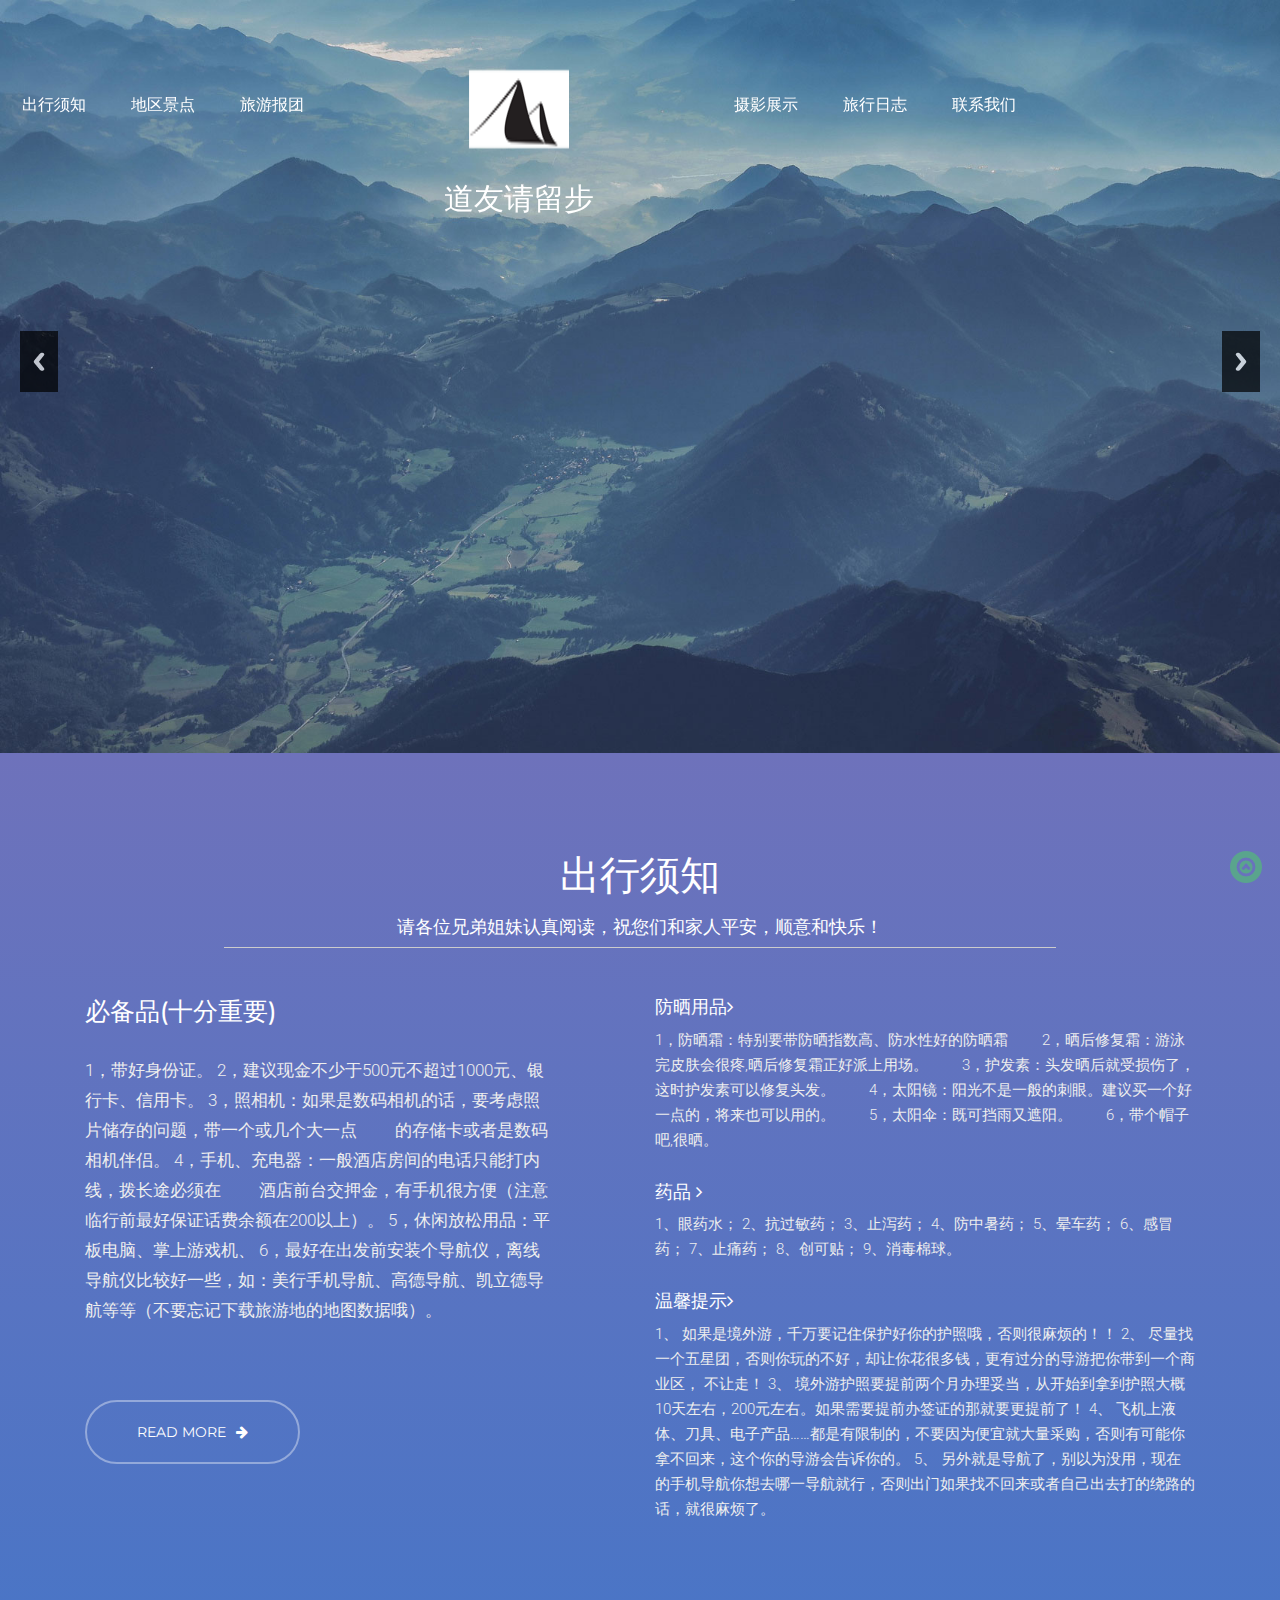
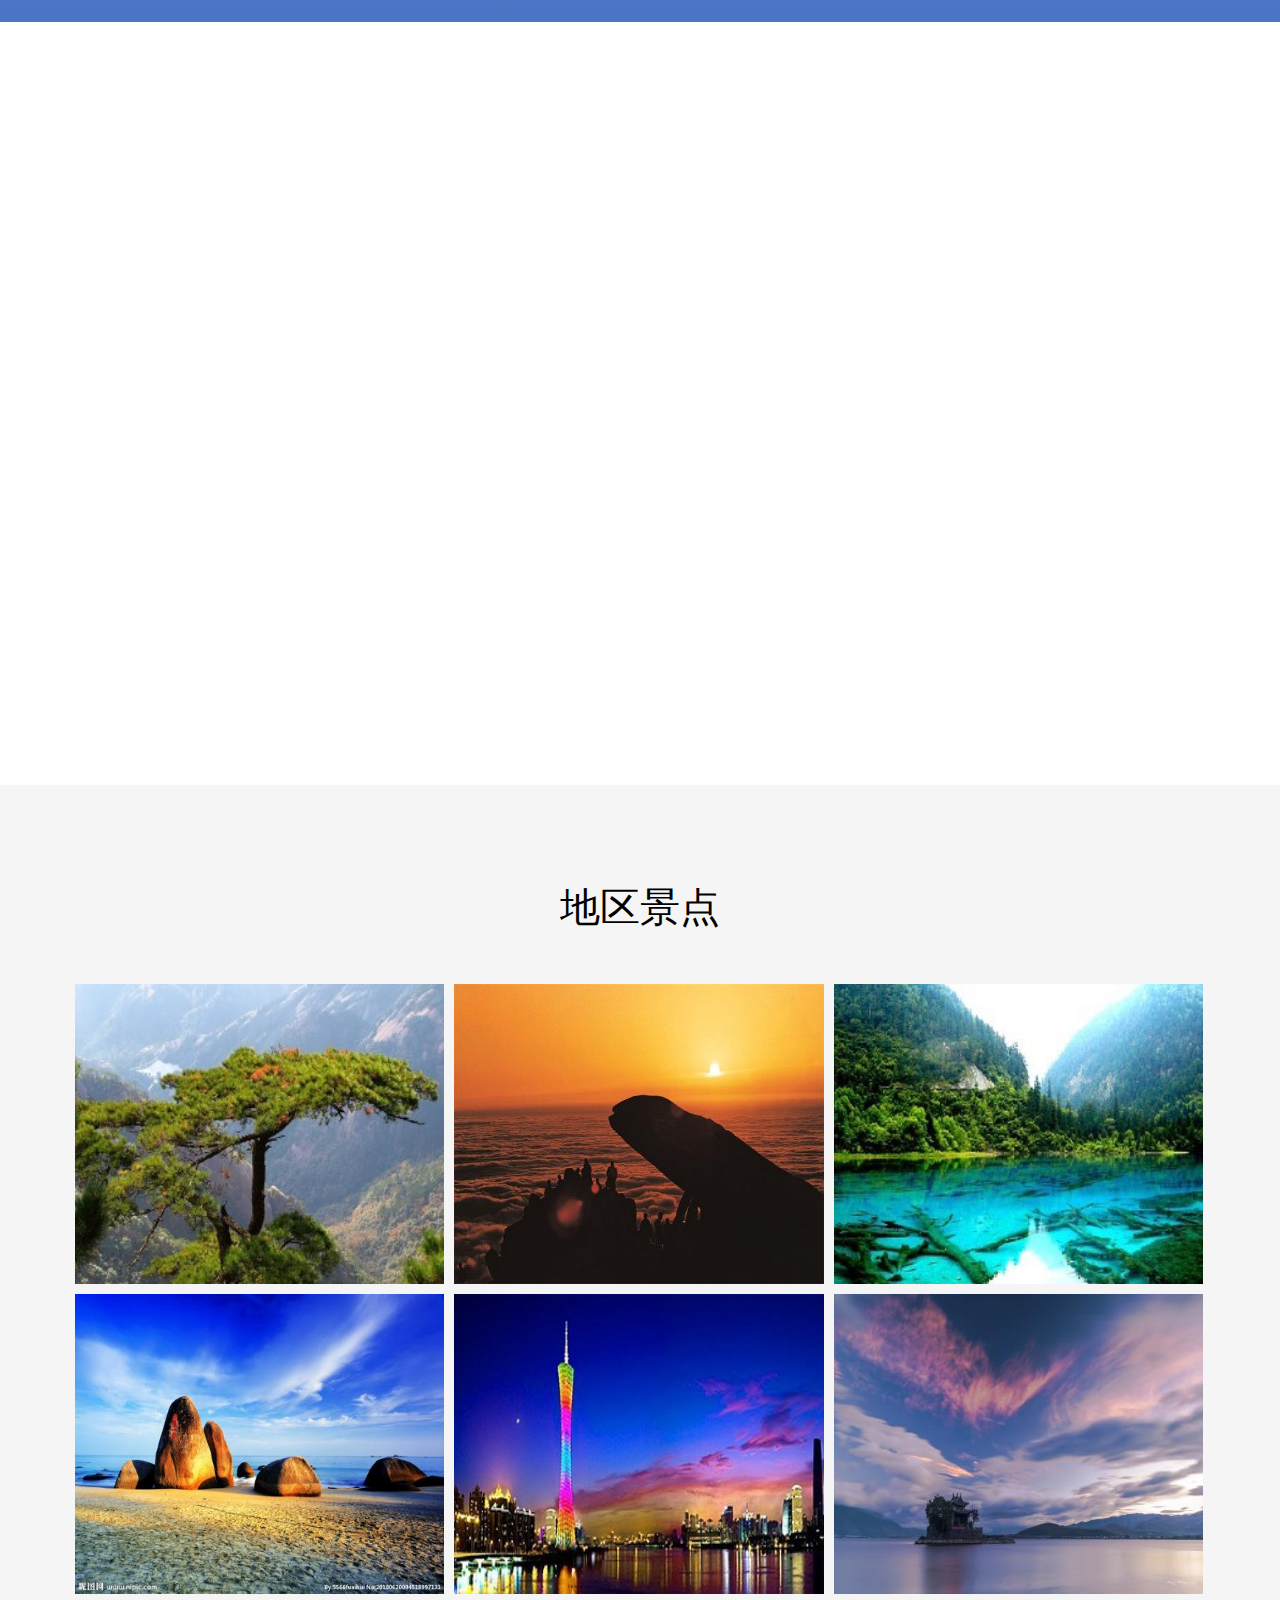
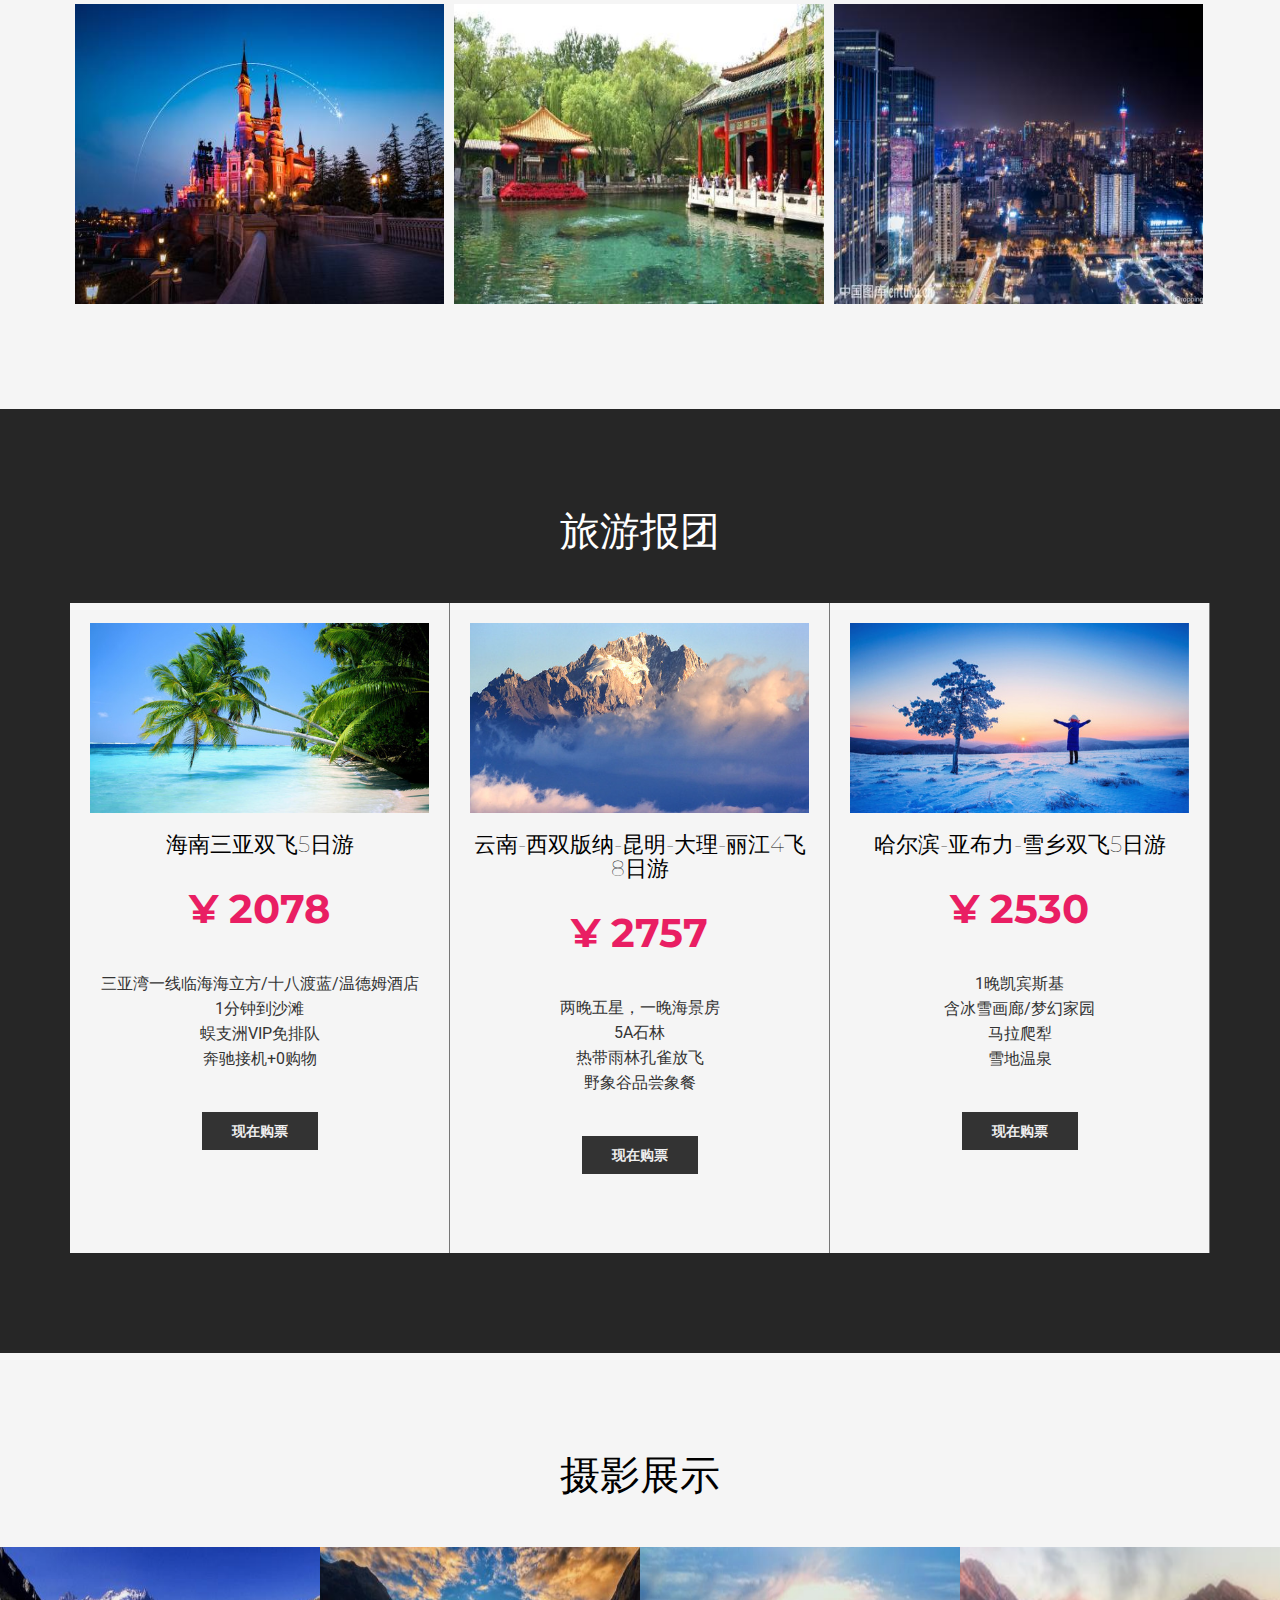
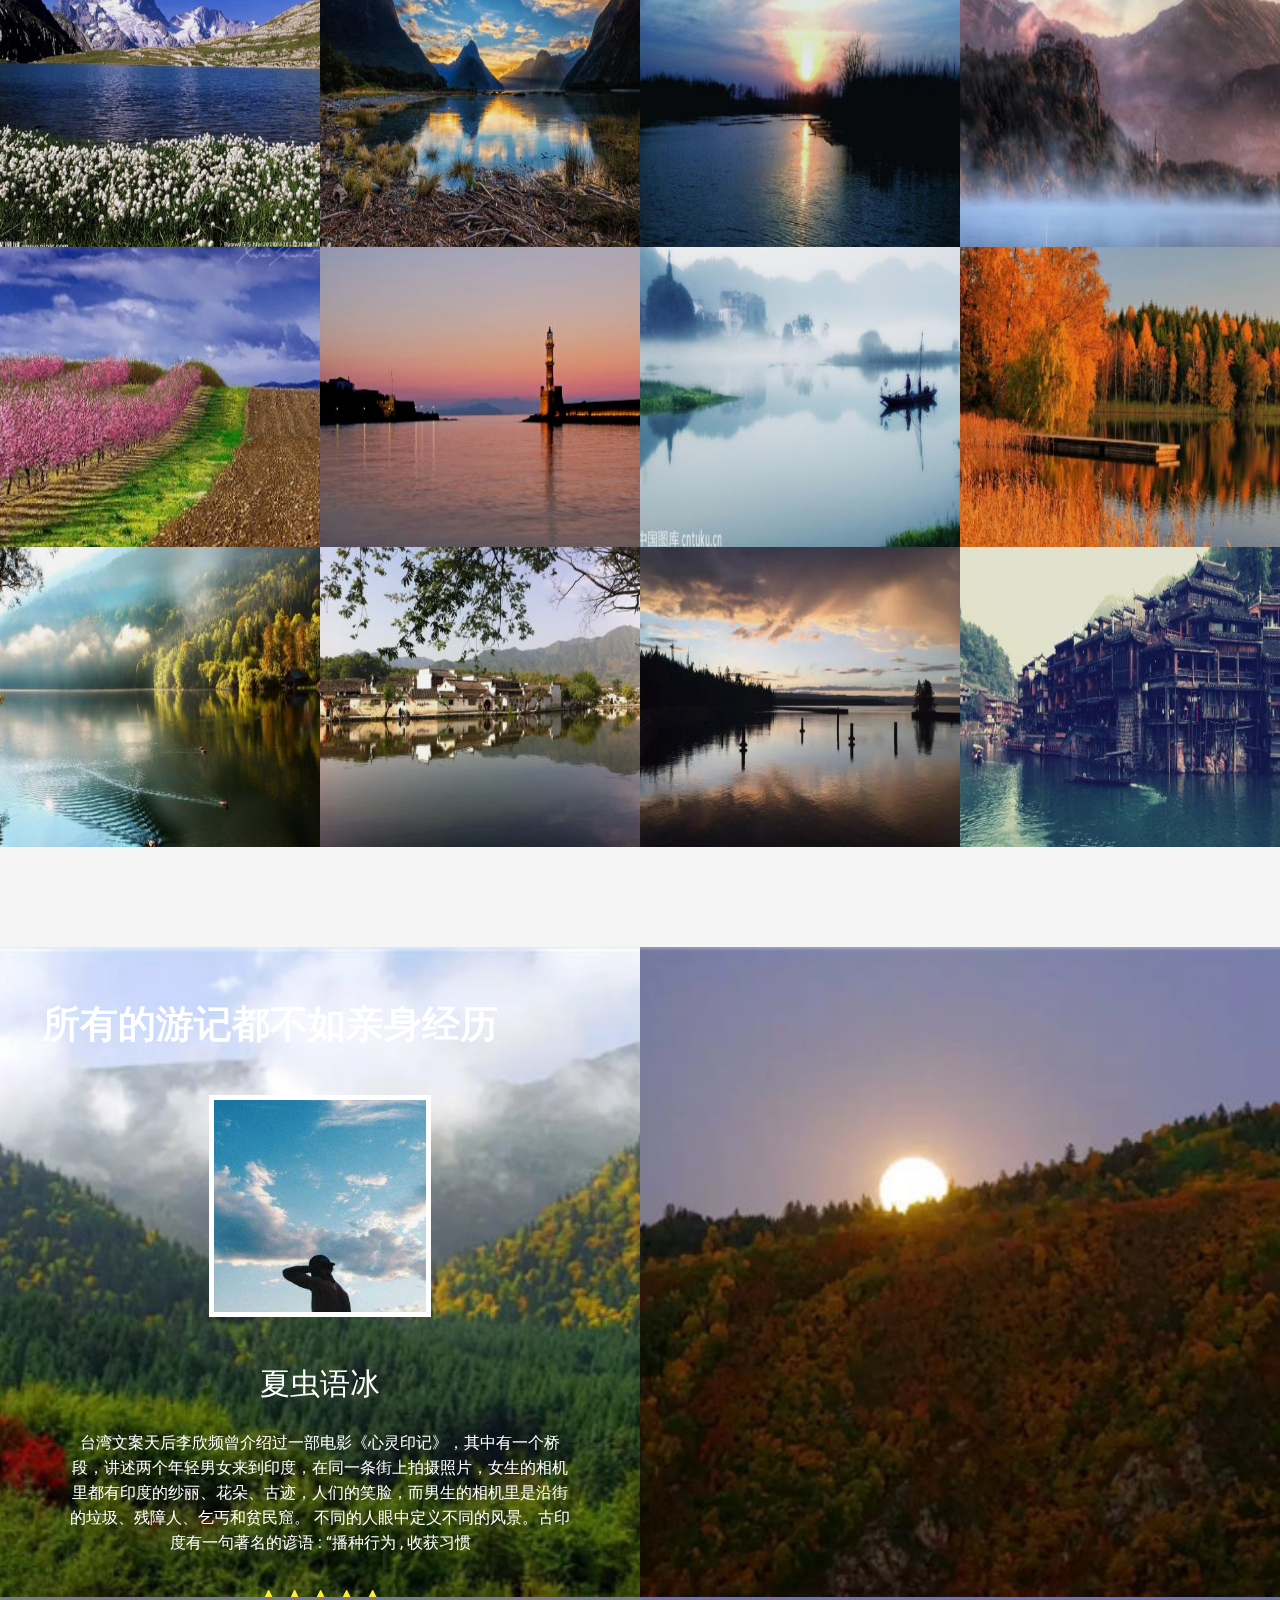
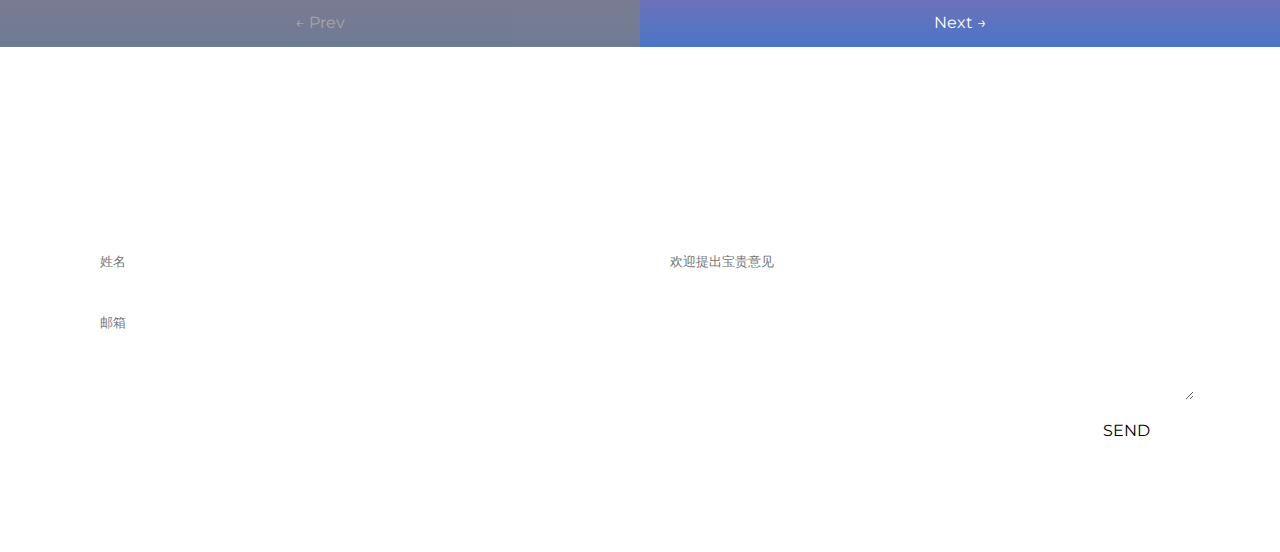
<file: 项目/风景/index.html>
<!DOCTYPE html>
<html lang="zxx">
<!-- Head -->
<head>

<title>Home</title>

<!-- Meta-Tags -->
<meta name="viewport" content="width=device-width, initial-scale=1">
<meta http-equiv="Content-Type" content="text/html; charset=utf-8">
<meta name="keywords" content="">
<script type="application/x-javascript"> addEventListener("load", function() { setTimeout(hideURLbar, 0); }, false); function hideURLbar(){ window.scrollTo(0,1); } </script>
<!-- //Meta-Tags -->

<!-- Custom-Stylesheet-Links -->
<!-- Bootstrap-CSS -->	  <link rel="stylesheet" href="css/bootstrap.css" type="text/css" media="all">
<!-- Index-Page-CSS -->	  <link rel="stylesheet" href="css/style.css"		  type="text/css" media="all">
<!-- Owl-Carousel-CSS --> <link rel="stylesheet" href="css/owl.carousel.css"  type="text/css" media="all">
<!-- Date-Picker-CSS -->  <link rel="stylesheet" href="css/jquery-ui.css"	  type="text/css" media="all">
<!-- Chocolat-CSS -->	  <link rel="stylesheet" href="css/chocolat.css"	  type="text/css" media="all">
<!-- //Custom-Stylesheet-Links -->

<!-- Fonts -->
<link rel="stylesheet" href="http://fonts.googleapis.com/css?family=Montserrat:400,700"	   type="text/css" media="all">
<link rel="stylesheet" href="http://fonts.googleapis.com/css?family=Roboto:100,300,400,500" type="text/css" media="all">
<!-- //Fonts -->

<!-- Font-Awesome-File-Links -->
<!-- CSS --> <link rel="stylesheet" href="css/font-awesome.css" 	 type="text/css" media="all">
<!-- TTF --> <link rel="stylesheet" href="fonts/fontawesome-webfont.ttf" type="text/css" media="all">
<!-- //Font-Awesome-File-Links -->

<!-- Supportive-JavaScript -->
<script src="js/modernizr.js"></script>
<!-- //Supportive-JavaScript -->
		
</head>
<!-- //Head -->



<!-- Body -->
<body>



	<!-- Header -->
	<div class="agileheader" id="agileitshome">

		<!-- Navigation -->
		<div class="w3lsnavigation">
			<nav class="navbar navbar-default agilehovereffect wthreehovereffect">
				<div class="navbar-header navbar-left">
					<button type="button" class="navbar-toggle collapsed" data-toggle="collapse" data-target="#bs-example-navbar-collapse-1">
						<span class="sr-only">Toggle navigation</span>
						<span class="icon-bar"></span>
						<span class="icon-bar"></span>
						<span class="icon-bar"></span>
					</button>
					<div class="w3_navigation_pos">
						<a href="index.html">
							<img src="images/logo.png"  style="height: 150px">
							<h1>道友请留步</h1>
						</a>
					</div>
				</div>

				<div class="collapse navbar-collapse navbar-right" id="bs-example-navbar-collapse-1">
					<nav class="link-effect-2" id="link-effect-2">
						<ul class="nav navbar-nav">
							<li><a class="scroll" href="#w3lsaboutaits"><span>出行须知</span></a></li>
							<li><a class="scroll" href="#wthreelocationsaits"><span>地区景点</span></a></li>
							<li><a class="scroll" href="#agilepackagesw3l"><span>旅游报团</span></a></li>
							<li><a class="scroll" href="#w3portfolioaits"><span>摄影展示</span></a></li>
							<li><a class="scroll" href="#wthreereviews"><span>旅行日志</span></a></li>
							<li><a class="scroll" href="#agilecontactw3ls"><span>联系我们</span></a></li>
						</ul>
					</nav>
				</div>
			</nav>
		</div>
		<!-- //Navigation -->

		<!-- Slider -->
		<div class="slider">
			<ul class="rslides" id="slider">
				<li class="first-slide w3ls">
					<img src="images/slide-1.jpg" alt="Odyssey">
					<div class="wthreexperience">
						<div id="animated-example" class="animated fadeIn"></div>
						<button onclick="myFunction()">Reload page</button>
					</div>
				</li>
				<li class="second-slide aits">
					<img src="images/slide-2.jpg" alt="Odyssey">
					<div class="wthreexperience">
						<div id="animated-example1" class="animated fadeIn"></div>
						<button onclick="myFunction()">Reload page</button>
					</div>
				</li>
				<li class="third-slide w3-agileits">
					<img src="images/slide-3.jpg" alt="Odyssey">
					<div class="wthreexperience">
						<div id="animated-example2" class="animated fadeIn"></div>
						<button onclick="myFunction()">Reload page</button>
					</div>
				</li>
				<li class="fourth-slide agileinfo">
					<img src="images/slide-4.jpg" alt="Odyssey">
					<div class="wthreexperience">
						<div id="animated-example3" class="animated fadeIn"></div>
						<button onclick="myFunction()">Reload page</button>
					</div>
				</li>
				<li class="fifth-slide wthree">
					<img src="images/slide-5.jpg" alt="Odyssey">
					<div class="wthreexperience">
						<div id="animated-example4" class="animated fadeIn"></div>
						<button onclick="myFunction()">Reload page</button>
					</div>
				</li>
			</ul>
		</div>
		<!-- //Slider -->

	</div>
	<!-- //Header -->



	<!-- About -->
	<div class="w3lsaboutaits" id="w3lsaboutaits">
		<div class="container">

			<h2>出行须知</h2>
			<h4>请各位兄弟姐妹认真阅读，祝您们和家人平安，顺意和快乐！</h4>
			<div class="w3lsaboutaits-grids">
				<div class="col-md-6 w3lsaboutaits-grid w3lsaboutaits-grid-1">
					<h3>必备品(十分重要)</h3>
					<p>1，带好身份证。
						2，建议现金不少于500元不超过1000元、银行卡、信用卡。
						3，照相机：如果是数码相机的话，要考虑照片储存的问题，带一个或几个大一点
						　　的存储卡或者是数码相机伴侣。
						4，手机、充电器：一般酒店房间的电话只能打内线，拨长途必须在
						　　酒店前台交押金，有手机很方便（注意临行前最好保证话费余额在200以上）。
						5，休闲放松用品：平板电脑、掌上游戏机、
						6，最好在出发前安装个导航仪，离线导航仪比较好一些，如：美行手机导航、高德导航、凯立德导航等等（不要忘记下载旅游地的地图数据哦）。</p>
					<button class="btn btn-primary" data-toggle="modal" data-target="#myModal1">READ MORE<i class="fa fa-arrow-right" aria-hidden="true"></i></button>
				</div>
				<div class="col-md-6 w3lsaboutaits-grid w3lsaboutaits-grid-2">
					<h3>防晒用品<span><i class="fa fa-angle-right" aria-hidden="true"></i></span></h3>
					<p>1，防晒霜：特别要带防晒指数高、防水性好的防晒霜
					　　2，晒后修复霜：游泳完皮肤会很疼,晒后修复霜正好派上用场。
					　　3，护发素：头发晒后就受损伤了，这时护发素可以修复头发。
					　　4，太阳镜：阳光不是一般的刺眼。建议买一个好一点的，将来也可以用的。
					　　5，太阳伞：既可挡雨又遮阳。
					　　6，带个帽子吧,很晒。</p>
					<h3>药品 <span><i class="fa fa-angle-right" aria-hidden="true"></i></span></h3>
					<p>1、眼药水；
						2、抗过敏药；
						3、止泻药；
						4、防中暑药；
						5、晕车药；
						6、感冒药；
						7、止痛药；
						8、创可贴；
						9、消毒棉球。</p>
					<h3>温馨提示<span><i class="fa fa-angle-right" aria-hidden="true"></i></span></h3>
					<p class="bottom-p">1、	如果是境外游，千万要记住保护好你的护照哦，否则很麻烦的！！
										2、	尽量找一个五星团，否则你玩的不好，却让你花很多钱，更有过分的导游把你带到一个商业区， 不让走！
										3、	境外游护照要提前两个月办理妥当，从开始到拿到护照大概10天左右，200元左右。如果需要提前办签证的那就要更提前了！
										4、	飞机上液体、刀具、电子产品……都是有限制的，不要因为便宜就大量采购，否则有可能你拿不回来，这个你的导游会告诉你的。
										5、	另外就是导航了，别以为没用，现在的手机导航你想去哪一导航就行，否则出门如果找不回来或者自己出去打的绕路的话，就很麻烦了。</p>
				</div>
				<div class="clearfix"></div>
			</div>

			<!-- Tooltip-Content -->
			<div class="tooltip-content">
				<div class="modal fade details-modal" id="myModal1" tabindex="-1" role="dialog" aria-hidden="true">
					<div class="modal-dialog modal-lg">
						<div class="modal-content">
							<div class="modal-header">
								<button type="button" class="close" data-dismiss="modal" aria-hidden="true">&times;</button>
								<h4 class="modal-title">The Lorem Ipsum Dolores</h4>
							</div>
							<div class="modal-body">
								<img src="images/about.jpg" alt="Odyssey">
								<p>Contrary to popular belief, Lorem Ipsum is not simply random text. It has roots in a piece of classical Latin literature from 45 BC, making it over 2000 years old. Richard McClintock, a Latin professor at Hampden-Sydney College in Virginia. Lorem ipsum dolor sit amet, consectetur adipisicing elit, sed do eiusmod tempor incididunt ut labore et dolore magna aliqua.</p>
							</div>
						</div>
					</div>
				</div>
			</div>
			<!-- //Tooltip-Content -->

		</div>
	</div>
	<!-- //About -->



	<!-- Details -->
	<div class="agileinfodetails" id="agileinfodetails">
		<div class="container">

			<div class="col-md-12 agileinfodetails-grid agileinfodetails-heading">
				<h3>趁年轻，多出去看看</h3>
			</div>
			<div class="col-md-12 agileinfodetails-grid agileinfodetails-paragraph">
				<p>有人说：“人生至少要有两次冲动：一场奋不顾身的爱情和一段走就走的旅行。”
					在每个人的青春年岁里，都曾有过一段关于旅行的憧憬，一段说走就走的旅行。可是在现实里，因为种种的原因，这个美好的希冀变成了每个午夜梦回的美好梦想。</p>
			</div>
			<div class="clearfix"></div>

		</div>
	</div>
	<!-- //Details -->



	<!-- Locations -->
	<div class="wthreelocationsaits" id="wthreelocationsaits">
		<div class="container">
			<h3>地区景点</h3>
			<section class="grid3d vertical" id="grid3d">
				<div class="grid-wrap">
					<div class="grid">
						<figure class="col-md-4 effect-zoe"><img src="images/location-1.jpg" alt="Odyssey" style="height: 300px;"><figcaption><h4>黄山迎客松</h4></figcaption></figure>
						<figure class="col-md-4 effect-zoe"><img src="images/location-2.jpg" alt="Odyssey" style="height: 300px;"><figcaption><h4>泰山日出</h4></figcaption></figure>
						<figure class="col-md-4 effect-zoe"><img src="images/location-3.jpg" alt="Odyssey" style="height: 300px;"><figcaption><h4>九寨沟</h4></figcaption></figure>
						<figure class="col-md-4 effect-zoe"><img src="images/location-4.jpg" alt="Odyssey" style="height: 300px;"><figcaption><h4>天涯海角</h4></figcaption></figure>
						<figure class="col-md-4 effect-zoe"><img src="images/location-5.jpg" alt="Odyssey" style="height: 300px;"><figcaption><h4>广州塔</h4></figcaption></figure>
						<figure class="col-md-4 effect-zoe"><img src="images/location-6.jpg" alt="Odyssey" style="height: 300px;"><figcaption><h4>洱海</h4></figcaption></figure>
						<figure class="col-md-4 effect-zoe"><img src="images/location-7.jpg" alt="Odyssey" style="height: 300px;"><figcaption><h4>上海迪士尼</h4></figcaption></figure>
						<figure class="col-md-4 effect-zoe"><img src="images/location-8.jpg" alt="Odyssey" style="height: 300px;"><figcaption><h4>灼突泉</h4></figcaption></figure>
						<figure class="col-md-4 effect-zoe"><img src="images/location-9.jpg" alt="Odyssey" style="height: 300px;"><figcaption><h4>成都夜景</h4></figcaption></figure>
					</div>
				</div>
					<span class="loading"></span>
					<span class="icon close-content"><i class="fa fa-times" aria-hidden="true"></i></span>
				</div>
			</section>
		</div>
	</div>
	<!-- //Locations -->
	<div class="tlinks">Collect from <a href="http://www.cssmoban.com/" title="模板之家">模板之家</a></div>


	<!-- Packages -->
	<div class="agilepackagesw3l" id="agilepackagesw3l">
		<div class="container">

			<h3>旅游报团</h3>

			<div id="owl-demo" class="owl-carousel text-center">
				<div class="item w3-agile">
					<div class="agilegrid agilegrid1">
						<img src="images/package-1.jpg" alt="Odyssey">
						<h4>海南三亚双飞5日游</h4>
						<h5>  ¥ 2078</h5>
						<ul>
							<li>三亚湾一线临海海立方/十八渡蓝/温德姆酒店</li>
							<li>1分钟到沙滩</li>
							<li>蜈支洲VIP免排队</li>
							<li>奔驰接机+0购物</li>
						</ul>
						<div class="sign w3-agile text-center">
							<a class="popup-with-zoom-anim" href="#small-dialog">现在购票</a>
						</div>
					</div>
				</div>
				<div class="item w3-agile">
					<div class="agilegrid agilegrid2">
						<img src="images/package-2.jpg" alt="Odyssey">
						<h4>云南-西双版纳-昆明-大理-丽江4飞8日游</h4>
						<h5>¥ 2757</h5>
						<ul>
							<li>两晚五星，一晚海景房</li>
							<li>5A石林</li>
							<li>热带雨林孔雀放飞</li>
							<li>野象谷品尝象餐</li>
						</ul>
						<div class="sign w3-agile text-center">
							<a class="popup-with-zoom-anim" href="#small-dialog">现在购票</a>
						</div>
					</div>
				</div>
				<div class="item w3-agile">
					<div class="agilegrid agilegrid3">
						<img src="images/package-3.jpg" alt="Odyssey">
						<h4>哈尔滨-亚布力-雪乡双飞5日游</h4>
						<h5>¥ 2530</h5>
						<ul>
							<li>1晚凯宾斯基</li>
							<li>含冰雪画廊/梦幻家园</li>
							<li>马拉爬犁</li>
							<li>雪地温泉</li>
						</ul>
						<div class="sign w3-agile text-center">
							<a class="popup-with-zoom-anim" href="#small-dialog">现在购票</a>
						</div>
					</div>
				</div>
				<div class="item w3-agile">
					<div class="agilegrid agilegrid4">
						<img src="images/package-4.jpg" alt="Odyssey">
						<h4>佛冈熹乐谷温泉度假酒店自驾2日游</h4>
						<h5>  ¥ 913</h5>
						<ul>
							<li>住熹乐谷温泉酒店</li>
							<li>自助早餐+自助晚餐</li>
							<li>无限次温泉</li>
							<li>免费观影</li>
						</ul>
						<div class="sign w3-agile text-center">
							<a class="popup-with-zoom-anim" href="#small-dialog">现在购票</a>
						</div>
					</div>
				</div>
				<div class="item w3-agile">
					<div class="agilegrid agilegrid5">
						<img src="images/package-5.jpg" alt="Odyssey">
						<h4>西安-华山-兵马俑-大明宫双飞5日游</h4>
						<h5>  ¥ 1921</h5>
						<ul>
							<li>五星连住</li>
							<li>纯玩爆品</li>
							<li>历博快速通道</li>
							<li>24H接送机</li>
						</ul>
						<div class="sign w3-agile text-center">
							<a class="popup-with-zoom-anim" href="#small-dialog">现在购票</a>
						</div>
					</div>
				</div>
				<div class="item w3-agile">
					<div class="agilegrid agilegrid6">
						<img src="images/package-6.jpg" alt="Odyssey">
						<h4>北京国泰酒店双飞5日自由行</h4>
						<h5>  ¥ 2494</h5>
						<ul>
							<li>北京国泰饭店连住4晚</li>
							<li>三站王府井</li>
							<li>四站天安门</li>
							<li>含古北水镇温泉票</li>
						</ul>
						<div class="sign w3-agile text-center">
							<a class="popup-with-zoom-anim" href="#small-dialog">现在购票</a>
						</div>
					</div>
				</div>
			</div>

			<!-- Popup-Box -->
			<div id="popup">
				<div id="small-dialog" class="mfp-hide agileinfo">
					<div class="pop_up">
						<div class="payment-online-form-left w3-agileits">
							<form action="#" method="post">
								<h4><span class="shipping agileits-w3layouts"></span>Customer Details</h4>
								<ul>
									<li><input class="text-box-dark agileits-w3layouts" type="text" value="First Name" onfocus="this.value = '';" onblur="if (this.value == '') {this.value = 'First Name';}"></li>
									<li><input class="text-box-dark agileits" type="text" value="Last Name" onfocus="this.value = '';" onblur="if (this.value == '') {this.value = 'Last Name';}"></li>
								</ul>
								<ul>
									<li><input class="text-box-dark agile" type="text" value="Email" onfocus="this.value = '';" onblur="if (this.value == '') {this.value = 'Email';}"></li>
									<li><input class="text-box-dark" type="text" value="Phone" onfocus="this.value = '';" onblur="if (this.value == '') {this.value = 'Phone';}"></li>
								</ul>
								<div class="clear"></div>
								<h4 class="paymenthead"><span class="payment"></span>Payment Details</h4>
								<div class="clear"></div>
								<ul class="payment-type">
									<li><span class="col_checkbox agileits-w3layouts">
											<input id="3" class="css-checkbox1" type="checkbox">
											<label for="3" class="css-label1"></label>
											<a class="visa agileits-w3layouts" href="#"></a>
										</span>
									</li>
									<li>
										<span class="col_checkbox">
											<input id="4" class="css-checkbox2" type="checkbox">
											<label for="4" class="css-label2"></label>
											<a class="paypal w3-agileits" href="#"></a>
										</span>
									</li>
								</ul>
								<ul>
									<li><input class="text-box-dark" type="text" value="Card Number" onfocus="this.value = '';" onblur="if (this.value == '') {this.value = 'Card Number';}"></li>
									<li><input class="text-box-dark w3layouts" type="text" value="Name on card" onfocus="this.value = '';" onblur="if (this.value == '') {this.value = 'Name on card';}"></li>
								</ul>
								<ul>
									<li><input class="text-box-light hasDatepicker" type="text" id="datepicker" value="Expiration Date" onfocus="this.value = '';" onblur="if (this.value == '') {this.value = 'Expiration Date';}"><em class="pay-date"> </em></li>
									<li><input class="text-box-dark agileits-w3layouts" type="text" value="CVV" onfocus="this.value = '';" onblur="if (this.value == '') {this.value = 'CVV';}"></li>
								</ul>
								<ul class="payment-sendbtns">
									<li><input type="reset" value="Reset"></li>
									<li><input type="submit" name="Process Order" value="Process Order"></li>
								</ul>
								<div class="clear agile"></div>
							</form>
						</div>
					</div>
				</div>
			</div>
			<button title="Close (Esc)" type="button" class="mfp-close w3-agileits">×</button>
			<!-- //Popup-Box -->

		</div>
	</div>
	<!-- //Packages -->



	<!-- Portfolio -->
	<div class="w3portfolioaits" id="w3portfolioaits">
		<h3>摄影展示</h3>

		<div class="w3portfolioaits-items">
			<div class="col-md-3 w3portfolioaits-item w3portfolioaits-item-1">
				<a class="example-image-link" href="images/portfolio-1.jpg" data-lightbox="example-set" data-title="">
					<div class="grid">
						<figure class="effect-apollo">
							<img src="images/portfolio-1.jpg" alt="Game Robo" style="height: 300px;">
								<figcaption></figcaption>
						</figure>
					</div>
				</a>
			</div>
			<div class="col-md-3 w3portfolioaits-item w3portfolioaits-item-2">
				<a class="example-image-link" href="images/portfolio-2.jpg" data-lightbox="example-set" data-title="">
					<div class="grid">
						<figure class="effect-apollo">
							<img src="images/portfolio-2.jpg" alt="Game Robo" style="height: 300px;">
								<figcaption></figcaption>
						</figure>
					</div>
				</a>
			</div>
			<div class="col-md-3 w3portfolioaits-item w3portfolioaits-item-3">
				<a class="example-image-link" href="images/portfolio-3.jpg" data-lightbox="example-set" data-title="">
					<div class="grid">
						<figure class="effect-apollo">
							<img src="images/portfolio-3.jpg" alt="Game Robo" style="height: 300px;">
								<figcaption></figcaption>
						</figure>
					</div>
				</a>
			</div>
			<div class="col-md-3 w3portfolioaits-item w3portfolioaits-item-4">
				<a class="example-image-link" href="images/portfolio-4.jpg" data-lightbox="example-set" data-title="">
					<div class="grid">
						<figure class="effect-apollo">
							<img src="images/portfolio-4.jpg" alt="Game Robo" style="height: 300px;">
								<figcaption></figcaption>
						</figure>
					</div>
				</a>
			</div>
			<div class="col-md-3 w3portfolioaits-item w3portfolioaits-item-5">
				<a class="example-image-link" href="images/portfolio-5.jpg" data-lightbox="example-set" data-title="">
					<div class="grid">
						<figure class="effect-apollo">
							<img src="images/portfolio-5.jpg" alt="Game Robo" style="height: 300px;">
								<figcaption></figcaption>
						</figure>
					</div>
				</a>
			</div>
			<div class="col-md-3 w3portfolioaits-item w3portfolioaits-item-6">
				<a class="example-image-link" href="images/portfolio-6.jpg" data-lightbox="example-set" data-title="">
					<div class="grid">
						<figure class="effect-apollo">
							<img src="images/portfolio-6.jpg" alt="Game Robo" style="height: 300px;">
								<figcaption></figcaption>
						</figure>
					</div>
				</a>
			</div>
			<div class="col-md-3 w3portfolioaits-item w3portfolioaits-item-7">
				<a class="example-image-link" href="images/portfolio-7.jpg" data-lightbox="example-set" data-title="">
					<div class="grid">
						<figure class="effect-apollo">
							<img src="images/portfolio-7.jpg" alt="Game Robo" style="height: 300px;">
								<figcaption></figcaption>
						</figure>
					</div>
				</a>
			</div>
			<div class="col-md-3 w3portfolioaits-item w3portfolioaits-item-8">
				<a class="example-image-link" href="images/portfolio-8.jpg" data-lightbox="example-set" data-title="">
					<div class="grid">
						<figure class="effect-apollo">
							<img src="images/portfolio-8.jpg" alt="Game Robo" style="height: 300px;">
								<figcaption></figcaption>
						</figure>
					</div>
				</a>
			</div>
			<div class="col-md-3 w3portfolioaits-item w3portfolioaits-item-9">
				<a class="example-image-link" href="images/portfolio-9.jpg" data-lightbox="example-set" data-title="">
					<div class="grid">
						<figure class="effect-apollo">
							<img src="images/portfolio-9.jpg" alt="Game Robo" style="height: 300px;">
								<figcaption></figcaption>
						</figure>
					</div>
				</a>
			</div>
			<div class="col-md-3 w3portfolioaits-item w3portfolioaits-item-9">
				<a class="example-image-link" href="images/portfolio-10.jpg" data-lightbox="example-set" data-title="">
					<div class="grid">
						<figure class="effect-apollo">
							<img src="images/portfolio-10.jpg" alt="Game Robo" style="height: 300px;">
								<figcaption></figcaption>
						</figure>
					</div>
				</a>
			</div>
			<div class="col-md-3 w3portfolioaits-item w3portfolioaits-item-9">
				<a class="example-image-link" href="images/portfolio-11.jpg" data-lightbox="example-set" data-title="">
					<div class="grid">
						<figure class="effect-apollo">
							<img src="images/portfolio-11.jpg" alt="Game Robo" style="height: 300px;">
								<figcaption></figcaption>
						</figure>
					</div>
				</a>
			</div>
			<div class="col-md-3 w3portfolioaits-item w3portfolioaits-item-9">
				<a class="example-image-link" href="images/portfolio-12.jpg" data-lightbox="example-set" data-title="">
					<div class="grid">
						<figure class="effect-apollo">
							<img src="images/portfolio-12.jpg" alt="Game Robo" style="height: 300px;">
								<figcaption></figcaption>
						</figure>
					</div>
				</a>
			</div>
			<div class="clearfix"></div>
		</div>

	</div>
	<!-- //Portfolio -->



	<!-- Reviews -->
	<div class="wthreereviews" id="wthreereviews">
		<main>
			<div class="cd-image-block">
				<ul class="cd-images-list">
					<li class="is-selected agiletravelerw3ls agiletravelerw3ls1">
						<a href="#0">
							<h3>所有的游记都不如亲身经历</h3>
							<img src="images/opinion-1.jpg" alt="Odyssey">
							<h4>夏虫语冰</h4>
							<p> 台湾文案天后李欣频曾介绍过一部电影《心灵印记》，其中有一个桥段，讲述两个年轻男女来到印度，在同一条街上拍摄照片，女生的相机里都有印度的纱丽、花朵、古迹，人们的笑脸，而男生的相机里是沿街的垃圾、残障人、乞丐和贫民窟。 不同的人眼中定义不同的风景。古印度有一句著名的谚语 : “播种行为 , 收获习惯</p>
							<div class="wthreeratingaits">
								<ul>
									<li><i class="fa fa-star" aria-hidden="true"></i></li>
									<li><i class="fa fa-star" aria-hidden="true"></i></li>
									<li><i class="fa fa-star" aria-hidden="true"></i></li>
									<li><i class="fa fa-star" aria-hidden="true"></i></li>
									<li><i class="fa fa-star" aria-hidden="true"></i></li>
								</ul>
							</div>
						</a>
					</li>

					<li class="agiletravelerw3ls agiletravelerw3ls2">
						<a href="#0">
							<h3>那山、那水、那人，踏进蚩尤九黎城，穿行千年，浮生若梦！</h3>
							<img src="images/opinion-2.jpg" alt="Odyssey">
							<h4>柳叶飘飘</h4>
							<p>一座山城，一座夜城。
								不一样的风景，一样的执着。
								蚩尤九黎城，爱的流放地，梦回千年，只为治愈！
								有情有义的重庆城，从来不缺乏爱的元素。如果你在网络上搜索过“中国爱情治愈圣地”，一定会发现，位于渝东南的一个少数民族县城——彭水。</p>
							<div class="wthreeratingaits">
								<ul>
									<li><i class="fa fa-star" aria-hidden="true"></i></li>
									<li><i class="fa fa-star" aria-hidden="true"></i></li>
									<li><i class="fa fa-star" aria-hidden="true"></i></li>
									<li><i class="fa fa-star" aria-hidden="true"></i></li>
									<li><i class="fa fa-star-half-o" aria-hidden="true"></i></li>
								</ul>
							</div>
						</a>
					</li>

					<li class="agiletravelerw3ls agiletravelerw3ls3">
						<a href="#0">
							<h3>秋韵坎布拉 无墨自成画</h3>
							<img src="images/opinion-3.jpg" alt="Odyssey">
							<h4>胡不破</h4>
							<p>经历过坎布拉的一年四季，被坎布拉的四季之美所震撼。她的美就像一幅被卷起的长幅画卷，慢慢打开后，呈现在眼前是一幅幅精彩纷呈、美轮美奂的画面。</p>
							<div class="wthreeratingaits">
								<ul>
									<li><i class="fa fa-star" aria-hidden="true"></i></li>
									<li><i class="fa fa-star" aria-hidden="true"></i></li>
									<li><i class="fa fa-star" aria-hidden="true"></i></li>
									<li><i class="fa fa-star" aria-hidden="true"></i></li>
									<li><i class="fa fa-star-o" aria-hidden="true"></i></li>
								</ul>
							</div>
						</a>
					</li>
					<div class="clearfix"></div>
				</ul>
			</div>

			<div class="cd-content-block">
				<ul>
					<li class="is-selected wthreeli wthreeli-1"></li>

					<li class="wthreeli wthreeli-2"></li>

					<li class="wthreeli wthreeli-3"></li>

					<li class="wthreeli wthreeli-4"></li>
				</ul>

				<button class="cd-close">Close</button>
			</div>

			<ul class="block-navigation">
				<li><button class="cd-prev inactive">&larr; Prev</button></li>
				<li><button class="cd-next">Next &rarr;</button></li>
			</ul>
		</main>
	</div>
	<!-- //Reviews -->



	<!-- Contact -->
	<div class="agilecontactw3ls" id="agilecontactw3ls">
		<div class="container">
			<h3>联系我们</h3>
			<form action="#" method="post">
				<div class="col-md-6 agilecontactw3ls-grid agilecontactw3ls-grid-1">
					<input type="text" Name="姓名" placeholder="姓名" required="">
					<input type="email" Name="邮箱" placeholder="邮箱" required="">
				</div>
				<div class="col-md-6 agilecontactw3ls-grid agilecontactw3ls-grid-2">
					<textarea name="建议" placeholder="欢迎提出宝贵意见" required></textarea>
					<div class="send-button">
						<input type="submit" value="SEND">
					</div>
				</div>
				<div class="clearfix"></div>
			</form>
		</div>
	</div>
	<!-- //Contact -->
	<!-- Custom-JavaScript-File-Links -->
	
	<!-- Default-JavaScript -->   <script type="text/javascript" src="js/jquery-2.1.4.min.js"></script>
	<!-- Bootstrap-JavaScript --> <script type="text/javascript" src="js/bootstrap.js"></script>

<!-- Responsive-Slider-JavaScript -->
			<script src="js/responsiveslides.min.js"></script>
			<script>
				$(function () {
					$("#slider").responsiveSlides({
						auto: true,
						nav: true,
						speed: 2000,
						namespace: "callbacks",
						pager: true,
					});
				});
			</script>
		<!-- //Responsive-Slider-JavaScript -->
		

		<!-- Review-Slider-JavaScript -->
			<script src="js/main.js"></script>
		<!-- //Review-Slider-JavaScript -->

		<!-- Tour-Locations-JavaScript -->
			<script src="js/classie.js"></script>
			<script src="js/helper.js"></script>
			<script src="js/grid3d.js"></script>
			<script>
				new grid3D( document.getElementById( 'grid3d' ) );
			</script>
		<!-- //Tour-Locations-JavaScript -->

		<!-- Owl-Carousel-JavaScript -->
			<script src="js/owl.carousel.js"></script>
			<script>
				$(document).ready(function() {
					$("#owl-demo, #owl-demo1, #owl-demo2, #owl-demo3, #owl-demo4").owlCarousel({
						autoPlay: 4000,
						items : 3,
						itemsDesktop : [568,2],
						itemsDesktopSmall : [414,1]
					});
				});
			</script>
		<!-- //Owl-Carousel-JavaScript -->

		<!-- Pricing-Popup-Box-JavaScript -->
			<script src="js/jquery.magnific-popup.js" type="text/javascript"></script>
			<script>
				$(document).ready(function() {
					$('.popup-with-zoom-anim').magnificPopup({
						type: 'inline',
						fixedContentPos: false,
						fixedBgPos: true,
						overflowY: 'auto',
						closeBtnInside: true,
						preloader: false,
						midClick: true,
						removalDelay: 300,
						mainClass: 'my-mfp-zoom-in'
					});
				});
			</script>
		<!-- //Pricing-Popup-Box-JavaScript -->

		<!-- Date-Picker-JavaScript -->
			<script src="js/jquery-ui.js"></script>
			<script>
				$(function() {
					$( "#datepicker,#datepicker1,#datepicker2" ).datepicker();
				});
			</script>
		<!-- //Date-Picker-JavaScript -->

		<!-- Portfolio-Popup-Box-JavaScript -->
			<script src="js/jquery.chocolat.js"></script>
			<script type="text/javascript">
				$(function() {
					$('.w3portfolioaits-item a').Chocolat();
				});
			</script>
		<!-- //Portfolio-Popup-Box-JavaScript -->


		<!-- Smooth-Scrolling-JavaScript -->
			<script type="text/javascript">
				jQuery(document).ready(function($) {
					$(".scroll").click(function(event){
						event.preventDefault();
						$('html,body').animate({scrollTop:$(this.hash).offset().top},1000);
					});
				});
			</script>
		<!-- //Smooth-Scrolling-JavaScript -->

		<!-- Slide-To-Top JavaScript -->
			<script type="text/javascript">
				$(document).ready(function() {
					var defaults = {
						containerID: 'toTop',
						containerHoverID: 'toTopHover',
						scrollSpeed: 100,
						easingType: 'linear',
					};
				});
			</script>
			<a href="#agileitshome" id="toTop" class="stuoyal3w scroll stieliga" style="display: block;"> <span id="toTopHover" style="opacity: 0;"> </span></a>
		<!-- //Slide-To-Top JavaScript -->

	<!-- //Custom-JavaScript-File-Links -->

</body>
<!-- //Body -->



</html>
</file>
<file: 项目/风景/css/chocolat.css>
body{
	margin:0;
	padding:0;
}
#Choco_overlay{
	background:rgba(0, 0, 0, 0.9) !important;
	position: fixed;
	top: 0;
	left: 0;
	z-index: 1000;
	width: 100%;
	height: 100%;
	display:none;
	padding:0;
	margin:0;
}
#Choco_content{
	display:none;
	width:800px;
	height:600px;
	z-index:1001;
	position:fixed;
	left:50%;
	top:50%;
	margin-left:-400px;
	margin-top:-300px;
	border-top:1px solid transparent;/*Yes, adjust image perfectly at the center of a box, don't know why.*/
}
#Choco_left_arrow{
	float:left;
	background-image:url(../images/left.png)!important;
	background-position:12%;
	left:-2%;
}
#Choco_right_arrow{
	float:right;
	background-image:url(../images/right.png)!important;
	background-position:88%;
	left:2%;
}
.Choco_arrows{
	background-repeat:no-repeat;
	display:none;
	position:relative;
	cursor:pointer;
	width:49%;
	top:-100%;
	height:100%;
	margin-top:-30px;
}
#Choco_container_photo{
	text-align:center;
	width:800px;
	height:600px;
	/*background:url(../images/ajax-loader.gif) center center no-repeat;*/
}
#Choco_container_description{
	padding:0;
	height:26px;
	width:100%;
	color:#FFFFFF;
	font-family:Tahoma;
	clear:both;
	position:relative;
	font-size:12px;
	margin-top:-5px;
	overflow:hidden;
	visibility:hidden;
}
#Choco_container_title{
	float:left;
	padding:5px;
}
#Choco_container_via{
	padding:5px;
	float:right;
}
#Choco_container_via a{
	color:gray;
}
#Choco_container_via a:hover{
	color:white;
	background:gray;
}
#Choco_close{
	width:35px;
	height:35px;
	background-image:url(../images/close.png)!important;
	background-repeat:no-repeat;
	z-index:1002;
	cursor:pointer;
	margin: 0px 0px 15px 0px;
	display:none;
}
#Choco_loading{
	width:24px;
	height:24px;
	background-image:url(../images/loading.png);
	background-repeat:no-repeat;
	z-index:1002;
	cursor:pointer;
	float:right;
	margin-top:-20px;
	display:none;
}
#Choco_bigImage{
	display:none;
	position:relative;
	width:100%;
	height:100%;
	margin-top:-5px;
}
</file>
<file: 项目/风景/css/style.css>
/*-- Reset-Code --*/

body {
	padding: 0;
	margin: 0;
	font-family: 'Roboto', sans-serif;
	position: relative;
}

body a {
	transition: 0.5s all;
	-webkit-transition: 0.5s all;
	-moz-transition: 0.5s all;
	-o-transition: 0.5s all;
	-ms-transition: 0.5s all;
	text-decoration: none;
}

body a:hover {
	text-decoration: none;
}

body a:focus, a:hover {
	text-decoration: none;
}

input[type="button"], input[type="submit"], button.btn, button.btn:hover {
	transition: 0.5s all;
	-webkit-transition: 0.5s all;
	-moz-transition: 0.5s all;
	-o-transition: 0.5s all;
	-ms-transition: 0.5s all;
}

h1, h2, h3, h4, h5, h6 {
	margin: 0;
	padding: 0;
	text-align: center;
	font-family: 'Montserrat', sans-serif;
}

p {
	margin: 0;
}

ul {
	margin: 0;
	padding: 0;
}

label {
	margin: 0;
}

img {
	width: 100%;
}

a:focus, a:hover {
	text-decoration: none;
	outline: none;
}

.btn:focus, .btn:active:focus, .btn.active:focus {
	outline: none;
	box-shadow: none;
}

/*-- //Reset-Code --*/
.tlinks{text-indent:-9999px;height:0;line-height:0;font-size:0;overflow:hidden;}









/*-- Index-Page-Styling --*/





/*-- Header --*/

.agileheader {
	position: relative;
}

	/*-- Navbar --*/

	.navbar-default {
		background: none;
		border: none;
	}

	nav.navbar.navbar-default {
		padding: 5em 0;
		position: absolute;
		z-index: 999;
	}

	.navbar {
		margin-bottom: 0;
	}

	.navbar-nav {
		float: none;
	}

	/*-- //Navbar --*/

	/*-- Logo --*/

	.w3_navigation_pos {
		position: absolute;
		top: 15%;
		left: 0;
		right: 0;
		text-align: center;
		width: 20%;
		margin: 0 auto;
	}

	.w3_navigation_pos img {
		width: 100px;
	}

	.w3_navigation_pos h1 {
		font-size: 30px;
		color: #fff;
		z-index: 1;
		display: block;
	}

	.w3_navigation_pos a:before, .w3_navigation_pos a:after {
		display: none;
	}

	/*-- //Logo --*/

	/*-- Navbar-Hover-Effects --*/

	.navbar-collapse {
		padding: 0;
	}

	.navbar-right {
		float: none!important;
		margin-right: 0;
	}

	.navbar-default .navbar-nav > li:last-child > a {
		margin-right: 0;
	}

	.w3_navigation_pos h1 a:before, .w3_navigation_pos h1 a:after {
		display: none;
	}

	.navbar-default .navbar-nav>li>a {
		color: #FFF;
		font-family: 'Montserrat', sans-serif;
		font-size: 16px;
		padding: 10px 20px;
	}

	.navbar-default .navbar-nav>li>a:hover, .navbar-default .navbar-nav>li>a:focus {
		color: #FFF;
	}

	.agilehovereffect ul {
		margin: 0;
		padding: 0;
		text-align: center;
	}

	.agilehovereffect li {
		list-style: none;
		display: inline-block;
		margin: 15px 29px;
	}

	.agilehovereffect li a {
		position: relative;
		display: inline-block;
	}

	.agilehovereffect a:hover, .agilehovereffect a:focus {
		outline: none;
	}

	.wthreehovereffect a {
		color: #FFF;
		position: relative;
		overflow: hidden;
		display: inline-block;
		z-index: 999;
		-moz-transition: ease-out 0.3s 0.3s;
		-o-transition: ease-out 0.3s 0.3s;
		-webkit-transition: ease-out 0.3s;
		-webkit-transition-delay: 0.3s;
		transition: ease-out 0.3s 0.3s;
	}

	.wthreehovereffect a span::before {
		width: 100%;
		height: 2px;
		background: #FFF;
		content: "";
		position: absolute;
		left: 0;
		top: 0;
		-moz-transform: translateX(-100%);
		-ms-transform: translateX(-100%);
		-webkit-transform: translateX(-100%);
		transform: translateX(-100%);
		-moz-transition: 0.3s;
		-o-transition: 0.3s;
		-webkit-transition: 0.3s;
		transition: 0.3s;
	}

	.wthreehovereffect a span::after {
		width: 100%;
		height: 2px;
		background: #FFF;
		content: "";
		position: absolute;
		right: 0;
		bottom: 0;
		-moz-transform: translateX(100%);
		-ms-transform: translateX(100%);
		-webkit-transform: translateX(100%);
		transform: translateX(100%);
		-moz-transition: 0.3s;
		-o-transition: 0.3s;
		-webkit-transition: 0.3s;
		transition: 0.3s;
	}

	.wthreehovereffect a::before {
		width: 2px;
		height: 100%;
		background: #FFF;
		content: "";
		position: absolute;
		left: 0;
		top: 0;
		-moz-transform: translateY(100%);
		-ms-transform: translateY(100%);
		-webkit-transform: translateY(100%);
		transform: translateY(100%);
		-moz-transition: 0.3s;
		-o-transition: 0.3s;
		-webkit-transition: 0.3s;
		transition: 0.3s;
	}

	.wthreehovereffect a::after {
		width: 2px;
		height: 100%;
		background: #FFF;
		content: "";
		position: absolute;
		right: 0px;
		bottom: 0;
		-moz-transform: translateY(-100%);
		-ms-transform: translateY(-100%);
		-webkit-transform: translateY(-100%);
		transform: translateY(-100%);
		-moz-transition: 0.3s;
		-o-transition: 0.3s;
		-webkit-transition: 0.3s;
		transition: 0.3s;
	}

	.wthreehovereffect a:hover {
		color: #FFF;
	}

	.wthreehovereffect a:hover::before, .wthreehovereffect a:hover::after {
		-moz-transform: translateX(0);
		-ms-transform: translateX(0);
		-webkit-transform: translateX(0);
		transform: translateX(0);
	}

	.wthreehovereffect a:hover span::before, .wthreehovereffect a:hover span::after {
		-moz-transform: translateX(0);
		-ms-transform: translateX(0);
		-webkit-transform: translateX(0);
		transform: translateX(0);
	}

	.navbar-nav > li:nth-child(3) a {
		margin-right: 24.1em!important;
	}

	/*-- Navbar-Hover-Effects --*/

	/*-- Slider --*/

	.rslides {
		position: relative;
		list-style: none;
		overflow: hidden;
		width: 100%;
		padding: 0;
		margin: 0;
	}

	.rslides li {
		-webkit-backface-visibility: hidden;
		position: absolute;
		display: none;
		width: 100%;
		left: 0;
		top: 0;
	}

	.rslides li:first-child {
		position: relative;
		display: block;
		float: left;
	}

	.rslides img {
		display: block;
		float: left;
		width: 100%;
		height: 100%;
		border: 0;
	}

	.callbacks_nav {
		position: absolute;
		-webkit-tap-highlight-color: rgba(0,0,0,0);
		top: 50%;
		left: 0;
		opacity: 0.7;
		z-index: 3;
		text-indent: -9999px;
		text-decoration: none;
		height: 61px;
		width: 38px;
		background: transparent url("../images/themes.gif") no-repeat left top;
		margin-top: -45px;
	}

	.callbacks_nav.next {
		left: auto;
		background-position: right top;
		right: 0;
	}

	.callbacks_nav {
		left: 20px;
	}

	.callbacks_nav.next {
		right: 20px;
	}

	ul.callbacks_tabs.callbacks1_tabs {
		display: none;
	}

	/*-- //Slider --*/

	/*-- Fading-Image --*/

	.animated {
		background-image: url("../images/heading.png");
		background-repeat: no-repeat;
		background-position: center;
		margin-top: 20%;
		padding-top: 285px;
		margin-bottom: 60px;
		-webkit-animation-duration: 10s;
		animation-duration: 10s;
		-webkit-animation-fill-mode: both;
		animation-fill-mode: both;
	}

	@-webkit-keyframes fadeIn {
		0% {opacity: 0;}
		100% {opacity: 1;}
	}

	@keyframes fadeIn {
		0% {opacity: 0;}
		100% {opacity: 1;}
	}

	.fadeIn {
		-webkit-animation-name: fadeIn;
		animation-name: fadeIn;
	}

	.slider button {
		display: none;
	}

	/*-- //Fading-Image --*/

/*-- //Header --*/



/*-- About --*/

.w3lsaboutaits {
	background: #333333;
	background: -webkit-linear-gradient(#6e72bb, #4A75C6);
	background: -o-linear-gradient(#6e72bb, #4A75C6);
	background: -moz-linear-gradient(#6e72bb, #4A75C6);
	background: linear-gradient(#6e72bb, #4A75C6);
	padding: 100px 0;
}

.w3lsaboutaits h2 {
	font-size: 40px;
	margin-bottom: 20px;
	color: #FFF;
}

.w3lsaboutaits h4 {
	font-family: 'Roboto', sans-serif;
	font-size: 18px;
	font-weight: 100;
	padding-bottom: 10px;
	border-bottom: 1px solid #CCC;
	color: #FFF;
	width: 73%;
	margin: 0 auto 50px;
}

.w3lsaboutaits-grid-1 h3 {
	text-align: left;
	margin-bottom: 30px;
	color: #FFF;
	font-size: 25px;
}

.w3lsaboutaits-grid-1 p {
	font-size: 17px;
	font-weight: 300;
	line-height: 30px;
	color: #EEE;
	padding-right: 75px;
	margin-bottom: 75px;
}

.w3lsaboutaits-grid-2 h3 {
	text-align: left;
	margin-bottom: 10px;
	color: #FFF;
	font-size: 18px;
}

.w3lsaboutaits-grid-2 p {
	font-size: 15px;
	font-weight: 300;
	line-height: 25px;
	color: #EEE;
	padding-right: 0;
	margin-bottom: 30px;
}

.w3lsaboutaits-grid-2 p.bottom-p {
	margin-bottom: 0;
}

.w3lsaboutaits-grid-1 button.btn {
	padding: 20px 50px;
	font-family: 'Montserrat', sans-serif;
	background-color: transparent;
	border: 2px solid rgba(255, 255, 255, 0.38);
	border-radius: 50px;
	outline: none;
}

.w3lsaboutaits-grid-1 button.btn:hover {
	border-color: #FFF;
}

.w3lsaboutaits-grid-1 button.btn i.fa {
	margin-left: 10px;
}

.modal {
	background-color: rgba(0,0,0,0.75);
}

.modal-content {
	position: relative;
	border: 1px solid #FFF;
	border-radius: 0;
	outline: 0;
	background: #333333;
	background: -webkit-linear-gradient(#6e72bb, #4A75C6);
	background: -o-linear-gradient(#6e72bb, #4A75C6);
	background: -moz-linear-gradient(#6e72bb, #4A75C6);
	background: linear-gradient(#6e72bb, #4A75C6);
	-webkit-box-shadow: 0px 0px 75px 7px rgba(0,0,0,0.75);
	-moz-box-shadow: 0px 0px 75px 7px rgba(0,0,0,0.75);
	box-shadow: 0px 0px 75px 7px rgba(0,0,0,0.75);
}

.modal-body {
	padding: 30px;
}

h4.modal-title {
	margin: 0;
	width: 100%;
	padding: 0;
	border: none;
	font-family: 'Montserrat', sans-serif;
	font-size: 25px;
}

.modal-body p {
	color: #FFF;
	font-size: 16px;
	line-height: 27px;
	padding: 25px 20px 0;
}

.close {
	font-size: 25px;
	color: #FFF;
	opacity: 1;
}

.close:hover, .close:focus {
	color: #FFF;
}

/*-- //About --*/



/*-- Details --*/

.agileinfodetails {
	background-image: url("../images/details.jpg");
	background-repeat: no-repeat;
	background-position: center;
	background-size: cover;
	-webkit-background-size: cover;
	-moz-background-size: cover;
	-o-background-size: cover;
	background-attachment: fixed;
	padding: 250px 0;
}

.agileinfodetails-heading h3 {
	text-align: right;
	width: 40%;
	float: right;
	font-size: 65px;
	font-weight: 700;
	color: #FFF;
}

.agileinfodetails-paragraph {
	margin-top: 50px;
}

.agileinfodetails-paragraph p {
	font-size: 18px;
	font-weight: 300;
	line-height: 30px;
	text-align: right;
	float: right;
	width: 56%;
	color: #FFF;
	text-transform: uppercase;
	font-family: -webkit-body;
}

/*-- //Details --*/



/*-- Locations --*/

.wthreelocationsaits {
	background-color: #F5F5F5;
	padding: 100px 0;
}

.wthreelocationsaits h3, .agilepackagesw3l h3, .w3portfolioaits h3, .agilecontactw3ls h3 {
	font-size: 40px;
	margin-bottom: 50px;
	color: #000;
}

.wthreelocationsaits .noscroll {
	overflow: hidden;
}

.wthreelocationsaits .grid-wrap {
	margin: 0 auto;
	width: 100%;
	padding: 0;
}

.wthreelocationsaits .grid {
	position: relative;
	-webkit-transition: all 0.5s cubic-bezier(0,0,0.25,1);
	transition: all 0.5s cubic-bezier(0,0,0.25,1);
	-webkit-transform-style: preserve-3d;
	transform-style: preserve-3d;
}

.wthreelocationsaits .view-full .grid {
	-webkit-transform: translateZ(-1500px);
	transform: translateZ(-1500px);
}

.wthreelocationsaits .grid figure {
	cursor: pointer;
	-webkit-touch-callout: none;
	-webkit-user-select: none;
	-khtml-user-select: none;
	-moz-user-select: none;
	-ms-user-select: none;
}

.wthreelocationsaits .grid figure.active {
	opacity: 0;
}

.wthreelocationsaits .grid .placeholder {
	pointer-events: none;
	position: absolute;
	-webkit-transform-style: preserve-3d;
	transform-style: preserve-3d;
	-webkit-transition: all 0.5s ease-out;
	transition: all 0.5s ease-out;
}

.wthreelocationsaits .placeholder > div {
	display: block;
	position: absolute;
	width: 100%;
	height: 100%;
	-webkit-backface-visibility: hidden;
	backface-visibility: hidden;
}

.wthreelocationsaits .placeholder .front img {
	width: 100%;
	height: 100%;
}

.wthreelocationsaits .placeholder .back {
	background: white;
	-webkit-transform: rotateY(180deg);
	transform: rotateY(180deg);
}

.wthreelocationsaits .wthreelocationsaits .view-full .placeholder {
	-webkit-transition: all 0.5s 0.1s cubic-bezier(0,0,0.25,1);
	transition: all 0.5s 0.1s cubic-bezier(0,0,0.25,1);
}

.wthreelocationsaits .vertical .view-full .placeholder {
	-webkit-transform: translateZ(1500px) rotateX(-179.9deg);
	transform: translateZ(1500px) rotateX(-179.9deg);
}

.wthreelocationsaits .horizontal .view-full .placeholder {
	-webkit-transform: translateZ(1500px) rotateY(-179.9deg);
	transform: translateZ(1500px) rotateY(-179.9deg);
}

.wthreelocationsaits .grid figure img {
	display: block;
	width: 100%;
}

.wthreelocationsaits .content, .loading {
	position: fixed;
	top: 0;
	left: 0;
	right: 0;
	bottom: 0;
	pointer-events: none;
}

.wthreelocationsaits .content {
	overflow-y: scroll;
	height: 0;
	background: #000;
	visibility: hidden;
	z-index: 400;
	-webkit-overflow-scrolling: touch;
}

.wthreelocationsaits .loading {
	opacity: 0;
	z-index: 1;
	background: transparent url("../images/preloader.gif") no-repeat center center;
	-webkit-transform: scale(0.5);
	transform: scale(0.5);
	-webkit-transition: opacity 0.5s, -webkit-transform 0.5s;
	transition: opacity 0.5s, transform 0.5s;
}

.wthreelocationsaits .loading.show {
	opacity: 1;
	-webkit-transform: scale(1);
	transform: scale(1);
}

.wthreelocationsaits .content.show {
	height: auto;
	pointer-events: auto;
	visibility: visible;
}

.wthreelocationsaits .content > div {
	z-index: 10;
	position: absolute;
	top: 0;
	width: 100%;
	overflow: hidden;
	height: 0;
	opacity: 0;
	background: #000;
}

.wthreelocationsaits .content > div.show {
	height: auto;
	opacity: 1;	
	-webkit-transition: opacity 0.6s;
	transition: opacity 0.6s;
}

.wthreelocationsaits .icon:before {
	font-family: 'fontawesome';
	speak: none;
	font-style: normal;
	font-weight: normal;
	font-variant: normal;
	text-transform: none;
	line-height: 1;
	-webkit-font-smoothing: antialiased;
	-moz-osx-font-smoothing: grayscale;
}

.wthreelocationsaits .close-content {
	position: fixed;
	z-index: 1000;
	top: 0;
	right: 10px;
	font-size: 1.6em;
	color: #DDD;
	cursor: pointer;
	pointer-events: none;
	padding: 1em;
	opacity: 0;
	-webkit-transition: opacity 0.3s;
	transition: opacity 0.3s;
}

.wthreelocationsaits .close-content:hover {
	color: #FFF;
}

.wthreelocationsaits .content > div.show ~ .close-content {
	opacity: 1;
	pointer-events: auto;
}

.wthreelocationsaits .dummy-img, .dummy-text {
	max-width: 600px;
	opacity: 0;
	-webkit-transition: opacity 0.5s, -webkit-transform 0.5s;
	transition: opacity 0.5s, transform 0.5s;
}

.wthreelocationsaits .vertical .dummy-img, .vertical .dummy-text {
	-webkit-transform: translateY(100px);
	transform: translateY(100px);
}

.wthreelocationsaits .horizontal .dummy-img, .horizontal .dummy-text {
	-webkit-transform: translateX(-100px);
	transform: translateX(-100px);
}

.wthreelocationsaits .content > div.show .dummy-img, .content > div.show .dummy-text {
	opacity: 1;
}

.wthreelocationsaits .vertical .content > div.show .dummy-img, .vertical .content > div.show .dummy-text {
	-webkit-transform: translateY(0);
	transform: translateY(0);
}

.wthreelocationsaits .horizontal .content > div.show .dummy-img, .horizontal .content > div.show .dummy-text {
	-webkit-transform: translateX(0);
	transform: translateX(0);
}

.wthreelocationsaits p.dummy-text:nth-child(2) {
	-webkit-transition-delay: 0.1s;
	transition-delay: 0.1s;
}

.wthreelocationsaits p.dummy-text:nth-child(3) {
	-webkit-transition-delay: 0.2s;
	transition-delay: 0.2s;
}

.wthreelocationsaits .dummy-img {
	height: 100%;
	margin: 30px auto;
}

.wthreelocationsaits .dummy-text {
	text-align: left;
	margin: 0 auto;
	padding: 10px 0;
	color: #ddd;
	font-size: 1em;
}

.wthreelocationsaits p.aitsheadingw3 {
	font-family: 'Montserrat', sans-serif;
	font-size: 30px;
	color: #FFF;
}

.wthreelocationsaits .dummy-text:last-child {
	padding-bottom: 100px;
}

.wthreelocationsaits .no-pointerevents .content, .wthreelocationsaits .no-csstransforms3d .content, .wthreelocationsaits .no-csstransitions .content, .wthreelocationsaits .no-pointerevents .content > div, .wthreelocationsaits .no-csstransforms3d .content > div, .wthreelocationsaits .no-csstransitions .content > div, .wthreelocationsaits .no-pointerevents .close-content, .wthreelocationsaits .no-csstransforms3d .close-content, .wthreelocationsaits .no-csstransitions .close-content {
	opacity: 1;
	visibility: visible;
	display: none;
	height: auto;
}

.wthreelocationsaits .no-pointerevents .show .close-content, .wthreelocationsaits .no-csstransforms3d .show .close-content, .wthreelocationsaits .no-csstransition .show .close-content, .wthreelocationsaits .no-pointerevents div.show, .wthreelocationsaits .no-csstransforms3d div.show, .wthreelocationsaits .no-csstransitions div.show, .wthreelocationsaits .no-csstransitions .dummy-img, .wthreelocationsaits .no-csstransitions .dummy-text, .wthreelocationsaits .no-csstransforms3d .dummy-img, .wthreelocationsaits .no-csstransforms3d .dummy-text, .wthreelocationsaits .no-pointerevents .dummy-img, .wthreelocationsaits .no-pointerevents .dummy-text {
	display: block !important;
	opacity: 1;
}

@media screen and (max-width: 1000px) {
	.wthreelocationsaits .grid figure, .wthreelocationsaits .grid .placeholder {
		width: 240px;
		height: 212px;
	}
}

.wthreelocationsaits .grid figure {
	position: relative;
	float: left;
	overflow: hidden;
	text-align: center;
	cursor: pointer;
	padding: 0;
	width: 32.4%;
	margin: 5px;
}

.wthreelocationsaits .grid figure img {
	position: relative;
	display: block;
}

.wthreelocationsaits .grid figure figcaption {
	padding: 2em;
	color: #fff;
	text-transform: uppercase;
	font-size: 1.25em;
	-webkit-backface-visibility: hidden;
	backface-visibility: hidden;
}

.wthreelocationsaits .grid figure figcaption::before, .grid figure figcaption::after {
	pointer-events: none;
}

.wthreelocationsaits .grid figure figcaption, .grid figure figcaption > a {
	position: absolute;
	top: 0;
	left: 0;
	width: 100%;
	height: 100%;
}

.wthreelocationsaits figure.effect-zoe figcaption {
	top: auto;
	bottom: 0;
	padding: 0;
	height: 100%;
	background: rgba(0, 0, 0, 0.55);
	color: #3c4a50;
	-webkit-transition: -webkit-transform 0.5s;
	transition: transform 0.5s;
	-webkit-transform: translate3d(0,100%,0);
	transform: translate3d(0,100%,0);
}

.wthreelocationsaits figure.effect-zoe h4 {
	text-align: center;
	font-size: 35px;
	color: #FFF;
	margin-top: 3.4em;
}

.wthreelocationsaits figure.effect-zoe h4 {
	-webkit-transition: -webkit-transform 0.5s;
	transition: transform 0.5s;
	-webkit-transform: translate3d(0,200%,0);
	transform: translate3d(0,200%,0);
}

.wthreelocationsaits figure.effect-zoe:hover figcaption, figure.effect-zoe:hover h4 {
	-webkit-transform: translate3d(0,0,0);
	transform: translate3d(0,0,0);
	-webkit-transition: -webkit-transform 0.5s;
	transition: transform 0.5s;
}

.wthreelocationsaits figure.effect-zoe:hover h4 {
	-webkit-transition-delay: 0.5s;
	transition-delay: 0.5s;
}

/*-- //Locations --*/



/*-- Packages --*/

.agilepackagesw3l {
	padding: 100px 0;
	background-color: #262626;
}

.agilepackagesw3l h3, .agilecontactw3ls h3 {
	color: #FFF;
}

.item {
	height: 650px;
	border-right: 1px solid #777;
	padding: 20px;
	background-color: #F5F5F5;
}

.agilegrid h4 {
	font-weight: 100;
	font-size: 22px;
	margin: 20px 0 30px;
	color: #000;
}

.agilepackagesw3l h5 {
	font-family: 'Montserrat', sans-serif;
	font-size: 40px;
	font-weight: 700;
	color: #E91E63;
	margin-bottom: 40px;
}

.agilepackagesw3l ul li {
	display: block;
	font-size: 16px;
	line-height: 25px;
}

.sign.text-center {
	margin-top: 50px;
}

a.popup-with-zoom-anim {
	padding: 10px 30px;
	/*-- w3layouts --*/
	/*-- agileits --*/
	background-color: #333;
	color: #EEE;
	font-family: 'Montserrat', sans-serif;
	font-weight: 700;
	border: none;
	outline: none;
}

a.popup-with-zoom-anim:hover {
	padding: 12px 45px;
	font-size: 16px;
	background-color: #E91E63;
	color: #FFF;
}

	/*-- Popup-Box --*/

	form li {
		list-style: none;
	}

	form ul {
		padding: 0;
	}

	h4.payment-head {
		font-size: 1.9em;
		color: #222222;
		padding: 0.5em 0;
		text-align: left;
		float: left;
	}

	.payment-online-form-left span {
		vertical-align: sub;
		margin-right: 30px;
		/*-- w3layouts --*/
		/*-- agileits --*/
	}

	.payment-online-form-left form {
		padding: 0;
	}

	.payment-online-form-left input[type="text"] {
		padding: 1em;
		color: #485460;
		width: 49.5%;
		margin: 0.5em 0;
		border: 1px solid;
		outline: none;
		transition: border-color 0.3s;
		-o-transition: border-color 0.3s;
		-ms-transition: border-color 0.3s;
		-moz-transition: border-color 0.3s;
		-webkit-transition: border-color 0.3s;
		float: left;
		/*-- w3layouts --*/
		/*-- agileits --*/
		font-size: 0.9em;
		border-color: #CCC;
		-webkit-appearance: none;
	}

	input#datepicker {
		padding: 1em 1em 1em 1em;
	}

	.payment-online-form-left input[type="text"]:hover {
		border-color: #fa6e6f;
	}

	.text-box-light {
		background: #FFF url("../images/calender.png") no-repeat 95% 50%;
		cursor: pointer;
		position: relative;
	}

	.payment-online-form-left ul li:first-child input[type="text"] {
		margin-right: 1%;
	}

	.payment-online-form-left input[type="text"]:active, .payment-online-form-left input[type="text"]:hover {
		border-color: #54CEB7;
		color: #3498DB; 
	}

	.shipping {
		width: 32px;
		height: 32px;
		/*-- w3layouts --*/
		/*-- agileits --*/
		display: inline-block;
		background: url("../images/icon.png") no-repeat -111px -26px;
	}

	.payment {
		width: 32px;
		height: 32px;
		display: inline-block;
		background: url("../images/icon.png") no-repeat -154px -23px;
	}

	.payment-date-section {
		background: url("../images/calender.png") no-repeat #fff 50%;
	}

	.payment-sendbtns {
		float: right;
		margin: 1.2em 5px 1em 0;
	}

	.payment-sendbtns input[type="reset"] {
		background: #222;
		padding: 8px 50px;
		border: none;
		color: #FFF;
		cursor: pointer;
		font-family: 'Montserrat', sans-serif;
		font-size: 15px;
		display: block;
		/*-- w3layouts --*/
		/*-- agileits --*/
		-webkit-transition: all 0.5s ease-in-out;
		-moz-transition: all 0.5s ease-in-out;
		-o-transition: all 0.5s ease-in-out;
		transition: all 0.5s ease-in-out;
		outline: none;
	}

	.payment-sendbtns input[type="reset"]:hover {
		color: #000;
		background: #FFC107;
	}

	.payment-sendbtns input[type="submit"] {
		background: #222;
		padding: 8px 20px;
		border: none;
		color: #fff;
		cursor: pointer;
		font-family: 'Montserrat', sans-serif;
		font-size: 15px;
		display: block;
		/*-- w3layouts --*/
		/*-- agileits --*/
		-webkit-transition: all 0.5s ease-in-out;
		-moz-transition: all 0.5s ease-in-out;
		-o-transition: all 0.5s ease-in-out;
		transition: all 0.5s ease-in-out;
		-webkit-appearance: none;
		outline: none;
		text-decoration: none;
	}

	.payment-sendbtns input[type="submit"]:hover {
		color: #fff;
		background: #009688;
	}

	.payment-sendbtns li {
		display: inline-block;
	}

	.payment-type li {
		display: inline-block;
	}

	.payment-online-form-right {
		background: #2B2937;
		-webkit-border-radius: 5px;
		-moz-border-radius: 5px;
		-o-border-radius: 5px;
		border-radius: 5px;
		/*-- w3layouts --*/
		/*-- agileits --*/
		border-bottom: 4px solid #1A1822;
	}

	input[type=checkbox].css-checkbox1, input[type=checkbox].css-checkbox2 {
		display: none;
	}

	input[type=checkbox].css-checkbox1 + label.css-label1 {
		height: 30px;
		width: 30px;
		display: inline-block;
		line-height: 18px;
		background-repeat: no-repeat;
		background-position: 0 0;
		vertical-align: super;
		cursor: pointer;
		/*-- w3layouts --*/
		/*-- agileits --*/
		background: url("../images/icon.png") no-repeat -188px -25px;
		margin-right: 8px;
	}

	input[type=checkbox].css-checkbox1:checked + label.css-label1 {
		background: url("../images/icon.png") no-repeat -215px -25px;
	}

	input[type=checkbox].css-checkbox2 + label.css-label2 {
		height: 30px;
		width: 30px;
		display: inline-block;
		line-height: 18px;
		background-repeat: no-repeat;
		background-position: -20px 0px;
		vertical-align: super;
		cursor: pointer;
		/*-- w3layouts --*/
		/*-- agileits --*/
		background: url("../images/icon.png") no-repeat -218px -24px;
	}

	input[type=checkbox].css-checkbox2:checked + label.css-label2 {
		background: url("../images/icon.png") no-repeat -190px -24px;
	}

	.visa {
		display: inline-block;
		width: 32px;
		height: 32px;
		background: url("../images/icon.png") no-repeat -32px -28px;
	}

	.paypal {
		display: inline-block;
		width: 32px;
		height: 32px;
		background: url("../images/icon.png") no-repeat -71px -26px;
	}

	.payment-online-form-right {
		float: right;
		width: 30%;
		background: #2B2937;
		-webkit-border-radius: 5px;
		-moz-border-radius: 5px;
		-o-border-radius: 5px;
		/*-- w3layouts --*/
		/*-- agileits --*/
		border-radius: 5px;
		border-bottom: 4px solid #1A1822;
		padding-bottom: 2em;
	}

	.payment-online-form-right a:hover {
		color: #1ABC9C;
	}
	.payment-online-form-right ul li {
		display: block;
		padding: 0.5em;
	}
	.payment-online-form-right ul li a {
		color: #9095AA;
	}

	.payment-online-form-left h4 {
		text-align: left;
		color: #FFF;
	}

	.payment-online-form-right ul {
		padding: 0px 1em;
	}

	h4.paymenthead {
		margin-top: 140px;
	}

	.payment-type {
		margin-top: 3%;
		text-align: left;
	}

	input[type=checkbox].css-checkbox3, input[type=checkbox].css-checkbox4, input[type=checkbox].css-checkbox5, input[type=checkbox].css-checkbox6 {
		display: none;
	}

	div#small-dialog {
		padding: 20px;
		width: 40%;
		height: 470px;
		margin: 0 auto;
		background: #333333;
		background: -webkit-linear-gradient(#6e72bb, #4A75C6);
		background: -o-linear-gradient(#6e72bb, #4A75C6);
		background: -moz-linear-gradient(#6e72bb, #4A75C6);
		background: linear-gradient(#6e72bb, #4A75C6);
	}

	.my-mfp-zoom-in #small-dialog {
		opacity: 0;
		/*-- w3layouts --*/
		/*-- agileits --*/
		-webkit-transition: all 0.2s ease-in-out;
		-moz-transition: all 0.2s ease-in-out;
		-o-transition: all 0.2s ease-in-out;
		transition: all 0.2s ease-in-out;
		-webkit-transform: scale(0.8);
		-moz-transform: scale(0.8);
		-ms-transform: scale(0.8);
		-o-transform: scale(0.8);
		transform: scale(0.8);
	}

	.my-mfp-zoom-in.mfp-ready #small-dialog {
		opacity: 1;
		-webkit-transform: scale(1);
		-moz-transform: scale(1);
		-ms-transform: scale(1);
		/*-- w3ls --*/
		/*-- agileits --*/
		-o-transform: scale(1);
		transform: scale(1);
	}

	.my-mfp-zoom-in.mfp-removing #small-dialog {
		-webkit-transform: scale(0.8);
		-moz-transform: scale(0.8);
		-ms-transform: scale(0.8);
		-o-transform: scale(0.8);
		/*-- w3layouts --*/
		/*-- agileits --*/
		transform: scale(0.8);
		opacity: 0;
	}

	.my-mfp-zoom-in.mfp-bg {
		opacity: 0;
		/*-- w3ls --*/
		/*-- agileits --*/
		-webkit-transition: opacity 0.3s ease-out;
		-moz-transition: opacity 0.3s ease-out;
		-o-transition: opacity 0.3s ease-out;
		transition: opacity 0.3s ease-out;
	}

	.my-mfp-zoom-in.mfp-ready.mfp-bg {
		opacity: 0.97;
	}

	.my-mfp-zoom-in.mfp-removing.mfp-bg {
		opacity: 0;
	}

	.mfp-bg {
		top: 0;
		left: 0;
		width: 100%;
		height: 100%;
		z-index: 1042;
		overflow: hidden;
		/*-- w3layouts --*/
		/*-- agileits --*/
		position: fixed;
		background: #0b0b0b;
		opacity: 0.97;
		filter: alpha(opacity=80);
	}

	.mfp-wrap {
		top: 0;
		left: 0;
		width: 100%;
		height: 100%;
		z-index: 1043;
		position: fixed;
		outline: none !important;
		-webkit-backface-visibility: hidden;
	}

	.mfp-container {
		text-align: center;
		position: absolute;
		width: 100%;
		height: 100%;
		left: 0;
		/*-- w3layouts --*/
		/*-- agileinfo --*/
		right: 0;
		top: 0;
		-webkit-box-sizing: border-box;
		-moz-box-sizing: border-box;
		box-sizing: border-box;
		background-color: #000;
	}

	.mfp-container:before {
		content: '';
		display: inline-block;
		height: 100%;
		vertical-align: middle;
	}

	.mfp-align-top .mfp-container:before {
		display: none;
	}

	.mfp-content {
		position: relative;
		display: inline-block;
		vertical-align: middle;
		margin: 0 auto;
		/*-- w3layouts --*/
		/*-- agileits --*/
		text-align: left;
		z-index: 1045;
	}

	.mfp-inline-holder .mfp-content, .mfp-ajax-holder .mfp-content {
		width: 100%;
		cursor: auto;
	}

	.mfp-ajax-cur {
		cursor: progress;
	}

	.mfp-zoom-out-cur, .mfp-zoom-out-cur .mfp-image-holder .mfp-close {
		cursor: -moz-zoom-out;
		cursor: -webkit-zoom-out;
		cursor: zoom-out;
	}

	.mfp-zoom {
		cursor: pointer;
		cursor: -webkit-zoom-in;
		cursor: -moz-zoom-in;
		/*-- w3layouts --*/
		/*-- agileinfo --*/
		cursor: zoom-in;
	}

	.mfp-auto-cursor .mfp-content {
		cursor: auto;
	}

	.mfp-close, .mfp-arrow, .mfp-preloader, .mfp-counter {
		-webkit-user-select: none;
		-moz-user-select: none;
		user-select: none;
	}

	.mfp-loading.mfp-figure {
		display: none;
	}

	.mfp-hide {
		display: none !important;
	}

	.mfp-content iframe{
		width: 100%;
		min-height: 500px;
	}

	.mfp-preloader {
		color: #cccccc;
		position: absolute;
		/*-- wthree --*/
		/*-- agileits --*/
		top: 50%;
		width: auto;
		text-align: center;
		margin-top: -0.8em;
		left: 8px;
		right: 8px;
		z-index: 1044;
	}

	.mfp-preloader a {
		color: #cccccc;
	}

	.mfp-preloader a:hover {
		color: white;
	}

	.mfp-s-ready .mfp-preloader {
		display: none;
	}

	.mfp-s-error .mfp-content {
		display: none;
	}

	button.mfp-close, button.mfp-arrow {
		overflow: visible;
		cursor: pointer;
		border: 0;
		background:#EEEEEE;
		-webkit-appearance: none;
		display: block;
		/*-- w3layouts --*/
		/*-- agileits --*/
		padding: 0;
		z-index: 1046;
	}

	button::-moz-focus-inner {
		padding: 0;
		border: 0;
	}

	.mfp-close {
		width: 32px;
		height: 32px;
		line-height: 1;
		position: absolute;
		right: 0;
		top: -32px;
		/*-- wthree --*/
		/*-- agileits --*/
		text-decoration: none;
		text-align: center;
		padding: 0 0 18px 10px;
		color: white;
		font-style: normal;
		font-size: 28px;
		outline: none;
	}

	.mfp-close:hover, .mfp-close:focus {
		opacity: 1;
	}

	.mfp-close-btn-in .mfp-close {
		color: #333333;
		padding: 0;
	}

	.mfp-image-holder .mfp-close, .mfp-iframe-holder .mfp-close {
		color: white;
		right: -6px;
		text-align: right;
		/*-- w3layouts --*/
		/*-- agileits --*/
		padding-right: 6px;
		width: 100%;
	}

	/*-- //Popup-Box --*/

/*-- //Packages --*/



/*-- Portfolio --*/

.w3portfolioaits {
	background-color: #F5F5F5;
	padding: 100px 0;
}

.w3portfolioaits-item {
	padding: 0;
}

.grid figure {
	position: relative;
	float: left;
	overflow: hidden;
	height: auto;
	background: #000;
	text-align: center;
}

.grid figure img {
	position: relative;
	display: block;
	max-width: 100%;
}

.grid figure figcaption {
	padding: 7em;
	color: #fff;
	text-transform: uppercase;
	font-size: 1.25em;
	-webkit-backface-visibility: hidden;
	backface-visibility: hidden;
}

.grid figure figcaption::before, .grid figure figcaption::after {
	pointer-events: none;
}

.grid figure figcaption, .grid figure figcaption > a {
	position: absolute;
	top: 0;
	left: 0;
	width: 100%;
	height: 100%;
}

figure.effect-apollo {
	background: #000;
}

figure.effect-apollo img {
	opacity: 0.95;
	-webkit-transition: opacity 0.35s, -webkit-transform 0.35s;
	transition: opacity 0.35s, transform 0.35s;
	-webkit-transform: scale3d(1.05,1.05,1);
	transform: scale3d(1.05,1.05,1);
}

figure.effect-apollo figcaption::before {
	position: absolute;
	top: 0;
	left: 0;
	width: 100%;
	height: 100%;
	background: rgba(255,255,255,0.5);
	content: '';
	-webkit-transition: -webkit-transform 0.6s;
	transition: transform 0.6s;
	-webkit-transform: scale3d(1.9,1.4,1) rotate3d(0,0,1,45deg) translate3d(0,-100%,0);
	transform: scale3d(1.9,1.4,1) rotate3d(0,0,1,45deg) translate3d(0,-100%,0);
}

figure.effect-apollo:hover img {
	opacity: 0.6;
	-webkit-transform: scale3d(1,1,1);
	transform: scale3d(1,1,1);
}

figure.effect-apollo:hover figcaption::before {
	-webkit-transform: scale3d(1.9,1.4,1) rotate3d(0,0,1,45deg) translate3d(0,100%,0);
	transform: scale3d(1.9,1.4,1) rotate3d(0,0,1,45deg) translate3d(0,100%,0);
}

/*-- //Portfolio --*/



/*-- Reviews --*/

.cd-image-block {
	position: relative;
	background: url("../images/review.jpg");
	background-repeat: no-repeat;
	background-position: center;
	background-size: cover;
	-webkit-background-size: cover;
	-moz-background-size: cover;
	-o-background-size: cover;
}

.cd-image-block::before {
	content: '';
	position: absolute;
	top: 0;
	left: 0;
	height: 100%;
	width: 100%;
	background-color: rgba(52, 54, 66, 0.6);
	opacity: 0;
	visibility: hidden;
	-webkit-transition: opacity 0.3s 0s, visibility 0s 0.3s;
	-moz-transition: opacity 0.3s 0s, visibility 0s 0.3s;
	transition: opacity 0.3s 0s, visibility 0s 0.3s;
}

.cd-image-block.content-block-is-visible::before {
	opacity: 1;
	visibility: visible;
	-webkit-transition: opacity 0.3s 0s, visibility 0s 0s;
	-moz-transition: opacity 0.3s 0s, visibility 0s 0s;
	transition: opacity 0.3s 0s, visibility 0s 0s;
}

@media only screen and (min-width: 768px) {
	.cd-image-block::before {
		display: none;
	}
}

.cd-images-list::before {
	content: 'mobile';
	display: none;
}

.cd-images-list > li > a {
	height: 100%;
	width: 100%;
}

.cd-images-list h3 {
	vertical-align: middle;
	text-align: center;
	font-size: 3rem;
	color: #ffffff;
	font-weight: 700;
	-webkit-font-smoothing: antialiased;
	-moz-osx-font-smoothing: grayscale;
}

li.wthreeli-1 {
	background: url("../images/review-1.jpg");
	background-repeat: no-repeat;
	background-position: center;
	background-size: cover;
	-webkit-background-size: cover;
	-moz-background-size: cover;
	-o-background-size: cover;
}

li.wthreeli-2 {
	background: url("../images/review-2.jpg");
	background-repeat: no-repeat;
	background-position: center;
	background-size: cover;
	-webkit-background-size: cover;
	-moz-background-size: cover;
	-o-background-size: cover;
}

li.wthreeli-3 {
	background: url("../images/review-3.jpg");
	background-repeat: no-repeat;
	background-position: center;
	background-size: cover;
	-webkit-background-size: cover;
	-moz-background-size: cover;
	-o-background-size: cover;
}

li.wthreeli-4 {
	background: url("../images/review-4.jpg");
	background-repeat: no-repeat;
	background-position: center;
	background-size: cover;
	-webkit-background-size: cover;
	-moz-background-size: cover;
	-o-background-size: cover;
}

li.agiletravelerw3ls {
	text-align: center;
}

.agiletravelerw3ls img {
	width: 40%;
	margin: 50px auto;
	border: 5px solid #FFF;
}

li.agiletravelerw3ls h4 {
	font-size: 30px;
	color: #FFF;
}

li.agiletravelerw3ls p {
	font-size: 16px;
	color: #FFF;
	line-height: 25px;
	margin: 30px 65px;
}

/*-- Rating --*/

.wthreeratingaits ul li {
	display: inline-block;
	color: #FFEB3B;
	font-size: 25px;
}

/*-- //Rating --*/

@media only screen and (min-width: 768px) {
	.cd-images-list::before {
		content: 'desktop';
	}
	.cd-images-list > li > a {
		display: block;
		padding: 4em 3em;
		cursor: text;
		pointer-events: none;
	}
	.cd-images-list h3 {
		font-size: 40px;
	}
}

.cd-content-block {
	position: fixed;
	z-index: 1;
	top: 0;
	left: 0;
	height: 100%;
	-webkit-transform: translateX(100%);
	-moz-transform: translateX(100%);
	-ms-transform: translateX(100%);
	-o-transform: translateX(100%);
	transform: translateX(100%);
	-webkit-transition: -webkit-transform 0.3s;
	-moz-transition: -moz-transform 0.3s;
	transition: transform 0.3s;
}

.cd-content-block.is-visible {
	-webkit-transform: translateX(0);
	-moz-transform: translateX(0);
	-ms-transform: translateX(0);
	-o-transform: translateX(0);
	transform: translateX(0);
}

.cd-content-block > ul {
	height: 100%;
}

.cd-content-block > ul > li {
	position: absolute;
	height: 100%;
	background-color: #ffffff;
	opacity: 0;
	visibility: hidden;
}

.cd-content-block > ul > li.is-selected {
	position: relative;
	opacity: 1;
	visibility: visible;
	-webkit-overflow-scrolling: touch;
}

.cd-content-block .cd-close {
	position: fixed;
	top: 0;
	right: 0;
	height: 44px;
	width: 44px;
	overflow: hidden;
	text-indent: 100%;
	white-space: nowrap;
	color: transparent;
	-webkit-transform: scale(0);
	-moz-transform: scale(0);
	-ms-transform: scale(0);
	-o-transform: scale(0);
	transform: scale(0);
	-webkit-transition: -webkit-transform 0.2s;
	-moz-transition: -moz-transform 0.2s;
	transition: transform 0.2s;
}

.cd-content-block .cd-close::after, .cd-content-block .cd-close::before {
	content: '';
	position: absolute;
	left: 50%;
	top: 50%;
	width: 2px;
	height: 24px;
	background-color: #343642;
	-webkit-backface-visibility: hidden;
	backface-visibility: hidden;
	-webkit-transform: translateZ(0);
	-moz-transform: translateZ(0);
	-ms-transform: translateZ(0);
	-o-transform: translateZ(0);
	transform: translateZ(0);
}

.cd-content-block .cd-close::after {
	-webkit-transform: translateX(-50%) translateY(-50%) rotate(45deg);
	-moz-transform: translateX(-50%) translateY(-50%) rotate(45deg);
	-ms-transform: translateX(-50%) translateY(-50%) rotate(45deg);
	-o-transform: translateX(-50%) translateY(-50%) rotate(45deg);
	transform: translateX(-50%) translateY(-50%) rotate(45deg);
}

.cd-content-block .cd-close::before {
	-webkit-transform: translateX(-50%) translateY(-50%) rotate(-45deg);
	-moz-transform: translateX(-50%) translateY(-50%) rotate(-45deg);
	-ms-transform: translateX(-50%) translateY(-50%) rotate(-45deg);
	-o-transform: translateX(-50%) translateY(-50%) rotate(-45deg);
	transform: translateX(-50%) translateY(-50%) rotate(-45deg);
}

.cd-content-block .cd-close.is-scaled-up {
	-webkit-transform: scale(1);
	-moz-transform: scale(1);
	-ms-transform: scale(1);
	-o-transform: scale(1);
	transform: scale(1);
}

.no-touch .cd-content-block .cd-close.is-scaled-up:hover {
	-webkit-transform: scale(1.2);
	-moz-transform: scale(1.2);
	-ms-transform: scale(1.2);
	-o-transform: scale(1.2);
	transform: scale(1.2);
}

@media only screen and (min-width: 768px) {
	.cd-content-block {
		position: static;
		-webkit-transform: translateX(0);
		-moz-transform: translateX(0);
		-ms-transform: translateX(0);
		-o-transform: translateX(0);
		transform: translateX(0);
	}
	.cd-content-block > ul > li {
		opacity: 1;
		visibility: visible;
	}
	.cd-content-block > ul > li.overflow-hidden {
		overflow: hidden;
	}
	.cd-content-block h3 {
		font-size: 2em;
	}
	.cd-content-block .cd-close {
		display: none;
	}
}

@media only screen and (min-width: 768px) {
	.cd-image-block, .cd-content-block {
		width: 50%;
		float: left;
		height: 700px;
		overflow: hidden;
		cursor: text;
	}
	.cd-image-block > ul, .cd-content-block > ul {
		position: relative;
		height: 100%;
	}
	.cd-image-block > ul > li, .cd-content-block > ul > li {
		position: absolute;
		top: 0;
		left: 0;
		height: 100%;
		width: 100%;
		display: block;
		-webkit-transform: translateZ(0);
		-moz-transform: translateZ(0);
		-ms-transform: translateZ(0);
		-o-transform: translateZ(0);
		transform: translateZ(0);
		-webkit-backface-visibility: hidden;
		backface-visibility: hidden;
		will-change: transform;
		-webkit-transform: translateX(100%);
		-moz-transform: translateX(100%);
		-ms-transform: translateX(100%);
		-o-transform: translateX(100%);
		transform: translateX(100%);
		-webkit-transition: -webkit-transform 0.5s;
		-moz-transition: -moz-transform 0.5s;
		transition: transform 0.5s;
	}
	.cd-image-block > ul > li.is-selected, .cd-content-block > ul > li.is-selected {
		position: absolute;
		-webkit-transform: translateX(0);
		-moz-transform: translateX(0);
		-ms-transform: translateX(0);
		-o-transform: translateX(0);
		transform: translateX(0);
	}
	.cd-image-block > ul > li.move-left, .cd-content-block > ul > li.move-left {
		-webkit-transform: translateX(-100%);
		-moz-transform: translateX(-100%);
		-ms-transform: translateX(-100%);
		-o-transform: translateX(-100%);
		transform: translateX(-100%);
	}
}

.block-navigation {
	display: none;
}

.wthreereviews button {
	cursor: pointer;
	border: none;
	background: -webkit-linear-gradient(#6e72bb, #4A75C6);
	background: -o-linear-gradient(#6e72bb, #4A75C6);
	background: -moz-linear-gradient(#6e72bb, #4A75C6);
	background: linear-gradient(#6e72bb, #4A75C6);
	outline: none;
	font-family: 'Montserrat', sans-serif;
	font-size: 16px;
}

@media only screen and (min-width: 768px) {
	.block-navigation {
		display: block;
		bottom: 0;
		left: 0;
	}
	.block-navigation::after {
		clear: both;
		content: "";
		display: table;
	}
	.block-navigation li {
		width: 50%;
		height: 50px;
		line-height: 50px;
		display: block;
		text-align: center;
		background-color: rgba(0, 0, 0, 0.5);
		-webkit-transition: background 0.2s;
		-moz-transition: background 0.2s;
		transition: background 0.2s;
	}
	.block-navigation li:hover {
		background-color: rgba(0, 0, 0, 0.7);
	}
	.block-navigation li:first-of-type {
		float: left;
	}
	.block-navigation li:last-of-type {
		float: right;
	}
	.block-navigation button {
		height: 100%;
		width: 100%;
		color: #ffffff;
		-webkit-font-smoothing: antialiased;
		-moz-osx-font-smoothing: grayscale;
	}
	.block-navigation button.inactive {
		opacity: .3;
		cursor: not-allowed;
	}
}

@media only screen and (min-width: 768px) {
	.no-js .cd-content-block {
		display: none;
	}
	.no-js .cd-image-block {
		width: 100%;
		overflow: visible;
	}
	.no-js .cd-images-list::after {
		clear: both;
		content: "";
		display: table;
	}
	.no-js .cd-images-list > li {
		position: static;
		width: 50%;
		float: left;
		height: 400px;
		-webkit-transform: translateX(0);
		-moz-transform: translateX(0);
		-ms-transform: translateX(0);
		-o-transform: translateX(0);
		transform: translateX(0);
	}
	.no-js .cd-images-list > li.is-selected {
		position: static;
	}
	.no-js .cd-images-list > li > a {
		cursor: pointer;
		pointer-events: auto;
	}
	.no-js .block-navigation {
		display: none;
	}
}

/*-- //Reviews --*/



/*-- Contact --*/

.agilecontactw3ls {
	background-image: url("../images/contact.jpg");
	background-repeat: no-repeat;
	background-position: center;
	background-size: cover;
	-webkit-background-size: cover;
	-moz-background-size: cover;
	-o-background-size: cover;
	background-attachment: fixed;
	padding: 100px 0;
}

.agilecontactw3ls-grid input[type="text"], .agilecontactw3ls-grid input[type="email"], .agilecontactw3ls-grid textarea {
	width: 100%;
	padding: 10px;
	border: 1px solid #FFF;
	color: #fff;
	outline: none;
	background: transparent;
	border-left: 5px solid #FFF;
	border-radius: 0;
	margin-bottom: 20px;
	font-family: 'Montserrat', sans-serif;
	font-size: 13px;
}

.agilecontactw3ls-grid input[type="email"], .agilecontactw3ls-grid textarea {
	margin-bottom: 0;
}

.agilecontactw3ls-grid textarea {
	height: 160px;
}

.agilecontactw3ls-grid .send-button {
	margin-top: 5px;
}

.agilecontactw3ls input[type="submit"] {
	padding: 4px 40px;
	font-family: 'Montserrat', sans-serif;
	background-color: #FFF;
	color: #000;
	border: 5px solid transparent;
	font-size: 16px;
	float: right;
}

.agilecontactw3ls input[type="submit"]:hover {
	background-color: transparent;
	border-color: #FFF;
	color: #FFF;
}

/*-- //Contact --*/



/*-- Map --*/

#map {
	width: 100%;
	height: 500px;
}

/*-- //Map --*/



/*-- Social-Icons --*/

.agilesocialwthree ul.social-icons {
	width: 100%;
	text-align: center;
}

.agilesocialwthree ul.social-icons li {
	display: inline-block;
	width: 14%;
	padding: 30px 0;
	border-right: 1px solid #DDD;
	font-size: 45px;
}

.agilesocialwthree ul.social-icons li a {
	color: #333;
}

.agilesocialwthree ul.social-icons li a.facebook:hover {
	color: #3b5998;
}

.agilesocialwthree ul.social-icons li a.twitter:hover {
	color: #1dcaff;
}

.agilesocialwthree ul.social-icons li a.googleplus:hover {
	color: #d34836;
}

.agilesocialwthree ul.social-icons li a.instagram:hover {
	color: #517fa4;
}

.agilesocialwthree ul.social-icons li a.youtube:hover {
	color: #bb0000;
}

.agilesocialwthree ul.social-icons li a.pinterest:hover {
	color: #bd081c;
}

.agilesocialwthree ul.social-icons li a.tumblr:hover {
	color: #35465c;
}

/*-- //Social-Icons --*/



/*-- Footer --*/

.agilefooterwthree {
	padding: 50px 0;
	border-top: 1px solid #DDD;
	border-bottom: 1px solid #DDD;
}

.agilefooterwthree-grid h4 {
	text-align: left;
	margin-bottom: 20px;
}

.agilefooterwthree-grid ul li {
	display: block;
	font-weight: 500;
	line-height: 25px;
}

.agilefooterwthree-grid ul li a {
	color: #333;
}

.agilefooterwthree-grid ul li a:hover {
	color: #E91E63;
}

.agilefooterwthree-grid3 p {
	font-size: 16px;
	margin-bottom: 20px;
}

address {
	margin-bottom: 0;
}

/*-- //Footer --*/



/*-- Newsletter --*/

.agilefooterwthree-grid3 form {
	position: relative;
}

.agilefooterwthree-grid3 .email {
	width: 90%;
	padding: 10px 40px 10px 10px;
	border-radius: 0;
	color: #000;
	font-family: 'Montserrat', sans-serif;
	font-size: 13px;
	border: 1px solid #AAA;
	outline: #333;
}

.agilefooterwthree-grid3 .submit {
	width: 35px;
	height: 35px;
	background-image: url("../images/subscribe.png");
	background-repeat: no-repeat;
	background-position: center;
	background-color: transparent;
	background-size: contain;
	position: absolute;
	top: 2px;
	right: 40px;
	border: none;
	outline: none;
	cursor: pointer;
}

/*-- //Newsletter --*/



/*-- Copyright --*/

.copyright {
	padding: 50px 15px;
	text-align: center;
}

.copyright p {
	color: #000;
	line-height: 25px;
}

.copyright p a {
	color: #000;
	font-family: 'Montserrat', sans-serif;
}

.copyright p a:hover {
	color: #E91E63;
}

/*-- //Copyright --*/



/*-- Go-To-Top-Button --*/

#toTop {
	display: none;
	text-decoration: none;
	position: fixed;
	bottom: 10px;
	right: 10px;
	overflow: hidden;
	width: 40px;
	height: 40px;
	border: none;
	text-indent: 100%;
	background: url("../images/to-top.png") no-repeat 0px 0px;
}

/*-- //Go-To-Top-Button --*/



/*-- Placeholder-Color --*/

	:-webkit-input-placeholder {
		color: #FFF;
	}

	:-moz-placeholder {
		color: #FFF;
	}

	:-moz-placeholder {
		color: #FFF;
	}

	:-ms-input-placeholder {
		color: #FFF;
	}

/*-- //Placeholder-Color --*/



/*-- Text-Selection-Background-Color --*/

	/*-- Works on common browsers --*/
	::selection {
		background-color: #1e1e1e;
		color: #fff;
	}

	/*-- Mozilla based browsers --*/
	::-moz-selection {
		background-color: #1e1e1e;
		color: #fff;
	}

	/*-- For Other Browsers --*/
	::-o-selection {
		background-color: #1e1e1e;
		color: #fff;
	}

	::-ms-selection {
		background-color: #1e1e1e;
		color: #fff;
	}

	/*-- For Webkit --*/
	::-webkit-selection {
		background-color: #1e1e1e;
		color: #fff;
	}

/*-- //Text-Selection-Background-Color --*/





/*-- //Index-Page-Styling --*/










/*-- Responsive-Code --*/





@media screen and (max-width: 1920px) {
	.agilehovereffect li {
		margin: 15px 55px;
	}
}

@media screen and (max-width: 1680px) {
	.agilehovereffect li {
		margin: 15px 35px;
	}
}

@media screen and (max-width: 1600px) {
	.agilehovereffect li {
		margin: 15px 38px;
	}
}

@media screen and (max-width: 1440px) {
	.agilehovereffect li {
		margin: 15px 15.8px;
	}
	li.agiletravelerw3ls p {
		margin: 30px 25px;
	}
	.cd-image-block, .cd-content-block {
		height: 650px;
	}
	.agilehovereffect li {
		margin: 15px 9.6px;
	}
}

@media screen and (max-width: 1366px) {
	.agilehovereffect li {
		margin: 15px 9.6px;
	}
	.wthreexperience {
		width: 65%;
		margin: 0 auto;
	}
	.wthreexperience .animated {
		background-size: contain;
		margin-top: 27%;
	}
	.agileinfodetails {
		padding: 225px 0;
	}
}

@media screen and (max-width: 1280px) {
	.agilehovereffect li {
		margin: 15px 2.4px;
	}
	.cd-images-list h3 {
		font-size: 38px;
		text-align: left;
	}
}

@media screen and (max-width: 1080px) {
	.navbar-default .navbar-nav>li>a {
		font-size: 16px;
	}
	.navbar-nav > li:nth-child(3) a {
		margin-right: 18em !important;
	}
	.w3lsaboutaits, .wthreelocationsaits, .agilepackagesw3l, .w3portfolioaits, .agilecontactw3ls {
		padding: 75px 0;
	}
	.wthreelocationsaits h3, .agilepackagesw3l h3, .w3portfolioaits h3, .agilecontactw3ls h3 {
		margin-bottom: 35px;
	}
	.w3lsaboutaits h4 {
		font-size: 17px;
		width: 81%;
		margin-bottom: 40px;
	}
	.w3lsaboutaits-grid-1 p {
		font-size: 16px;
	}
	.w3lsaboutaits-grid-1 button.btn {
		padding: 15px 40px;
	}
	.w3lsaboutaits-grid-2 h3 {
		margin-bottom: 7px;
	}
	.w3lsaboutaits-grid-2 p {
		font-size: 14px;
		line-height: 23px;
		margin-bottom: 25px;
	}
	h4.modal-title {
		margin: 0;
		width: 100%;
		font-size: 25px;
	}
	.agileinfodetails {
		padding: 125px 0;
	}
	.agileinfodetails-heading h3 {
		width: 50%;
		font-size: 60px;
	}
	.agileinfodetails-paragraph p {
		width: 70%;
	}
	.wthreelocationsaits .grid figure {
		width: 32.2%;
	}
	.wthreelocationsaits figure.effect-zoe h4 {
		margin-top: 3.25em;
		font-size: 30px;
	}
	.agilegrid h4 {
		font-size: 20px;
	}
	.item {
		height: 600px;
	}
	div#small-dialog {
		width: 60%;
	}
	.cd-image-block, .cd-content-block {
		height: 500px;
	}
	.cd-images-list > li > a {
		padding: 2em;
	}
	.cd-images-list h3 {
		font-size: 34px;
		text-align: center;
	}
	.agiletravelerw3ls img {
		margin: 25px auto;
		border: 3px solid #FFF;
	}
	li.agiletravelerw3ls p {
		margin: 20px 0;
	}
	.wthreeratingaits ul li {
		font-size: 20px;
	}
	#map {
		height: 400px;
	}
	.agilefooterwthree-grid2 .email {
		width: 100%;
	}
	.agilefooterwthree-grid2 .submit {
		right: 5px;
	}
}

@media screen and (max-width: 1024px) {
	.agilehovereffect li {
		margin: 15px 2.5px;
	}
	.navbar-default .navbar-nav>li>a {
		font-size: 15px;
	}
	.wthreelocationsaits figure.effect-zoe h4 {
		margin-top: 3.3em;
	}
	.cd-images-list h3 {
		font-size: 32px;
	}
	.agilesocialwthree ul.social-icons li {
		width: 13.99%;
	}
}

@media screen and (max-width: 991px) {
	.agilehovereffect li {
		margin: 15px 3.9px;
	}
	.navbar-default .navbar-nav>li>a {
		font-size: 14px;
		font-weight: 700;
	}
	.container {
		width: 100%;
		padding: 0 10px;
	}
	.w3lsaboutaits-grid-1, .w3lsaboutaits-grid-2 {
		width: 50%;
		float: left;
		padding: 0;
	}
	.modal-dialog {
		width: 90%;
		margin: 10px auto;
	}
	.modal-body p {
		font-size: 15px;
		line-height: 25px;
		padding: 20px 0 0;
	}
	.agileinfodetails-heading h3 {
		width: 45%;
		font-size: 55px;
	}
	.agileinfodetails-paragraph p {
		width: 60%;
		font-size: 16px;
		margin-top: 25px;
	}
	.wthreelocationsaits figure.effect-zoe h4 {
		font-size: 28px;
	}
	.item {
		height: 550px;
		padding: 10px;
	}
	.agilegrid h4 {
		margin: 20px 0;
	}	
	.agilepackagesw3l h5 {
		font-size: 35px;
		margin-bottom: 20px;
	}
	.sign.text-center {
		margin-top: 35px;
	}
	a.popup-with-zoom-anim {
		padding: 8px 30px;
		font-weight: 100;
	}
	div#small-dialog {
		width: 70%;
	}
	.w3portfolioaits-item {
		width: 33.3%;
		float: left;
	}
	.cd-images-list h3 {
		font-size: 30px;
	}
	.agilecontactw3ls-grid {
		width: 50%;
		float: left;
		padding: 0 5px;
	}
	#map {
		height: 350px;
	}
	.agilesocialwthree ul.social-icons li {
		width: 13.98%;
	}
	.agilefooterwthree-grid {
		width: 33.3%;
		float: left;
	}
	.agilefooterwthree {
		padding: 30px 0;
	}
	.agilefooterwthree-grid h4 {
		margin-bottom: 15px;
	}
	.copyright {
		padding: 30px 0;
	}
}

@media screen and (max-width: 966px) {
	.agilehovereffect li {
		margin: 15px 1.9px;
	}
	.callbacks_nav {
		top: 55%;
		left: 10px;
		width: 20px;
		height: 40px;
		background: transparent url(../images/themes.gif) no-repeat -9px -10px;
	}
	.callbacks_nav.next {
		right: 10px;
		background: transparent url(../images/themes.gif) no-repeat -47px -10px;
	}
	.w3lsaboutaits h4 {
		width: 83%;
	}
	.agileinfodetails-paragraph p {
		width: 62%;
	}
	.agilesocialwthree ul.social-icons li {
		width: 13.97%;
	}
}

@media screen and (max-width: 900px) {
	.w3_navigation_pos img {
		width: 75px;
		margin-bottom: 10px;
	}
	.w3_navigation_pos h1 {
		font-size: 28px;
	}
	.agilehovereffect li {
		margin: 0;
	}
	.navbar-default .navbar-nav>li>a {
		padding: 10px 16.4px;
	}
	.w3lsaboutaits h4 {
		width: 89%;
	}
	.agileinfodetails-paragraph p {
		width: 67%;
	}
	.wthreelocationsaits .grid figure {
		width: 32.1%;
		height: 100%;
	}
	.agilesocialwthree ul.social-icons li {
		width: 13.95%;
	}
}

@media screen and (max-width: 853px) {
	.navbar-default .navbar-nav>li>a {
		padding: 10px 13.4px;
	}
	nav.navbar.navbar-default {
		padding: 4em 0;
	}
	.navbar-default .navbar-nav>li>a {
		padding: 10px 12.5px;
	}
	.w3lsaboutaits h4 {
		width: 93%;
	}
	.agileinfodetails-heading h3 {
		width: 47%;
	}
	.agileinfodetails-paragraph p {
		width: 66%;
		font-size: 15px;
	}
	.item {
		height: 500px;
	}
	.agilegrid h4 {
		font-size: 19px;
	}
	.cd-image-block, .cd-content-block {
		height: 430px;
	}
	.cd-images-list > li > a {
		padding: 1.5em;
	}
	.cd-images-list h3 {
		font-size: 26px;
	}
	li.agiletravelerw3ls h4 {
		font-size: 25px;
	}
	li.agiletravelerw3ls p {
		margin: 10px 0;
		font-size: 15px;
	}
	.block-navigation li {
		height: 35px;
		line-height: 33px;
	}
	.agilesocialwthree ul.social-icons li {
		width: 13.93%;
	}
}

@media screen and (max-width: 800px) {
	.w3_navigation_pos {
		width: 16%;
	}
	.w3_navigation_pos img {
		width: 65px;
		margin-bottom: 5px;
	}
	.w3_navigation_pos h1 {
		font-size: 25px;
	}
	.navbar-default .navbar-nav>li>a {
		padding: 10px 8px;
	}
	.wthreexperience .animated {
		background-size: contain;
		margin-top: 20%;
		margin-bottom: 0;
	}
	.w3lsaboutaits h4 {
		width: 100%;
	}
	.agileinfodetails-heading h3 {
		width: 50%;
	}
	.agileinfodetails-paragraph p {
		width: 71%;
		line-height: 27px;
	}
	.wthreelocationsaits .grid figure {
		width: 32%;
		height: 100%;
	}
	.wthreelocationsaits figure.effect-zoe h4 {
		font-size: 26px;
	}
	.agilegrid h4 {
		font-size: 18px;
		line-height: 25px;
	}
	.cd-images-list h3 {
		font-size: 25px;
	}
	.agilesocialwthree ul.social-icons li {
		width: 13.9%;
	}
}

@media screen and (max-width: 768px) {
	.w3_navigation_pos {
		width: 18%;
	}
	.w3_navigation_pos img {
		width: 50px;
	}
	.w3_navigation_pos h1 {
		font-size: 20px;
	}
	.navbar-default .navbar-nav>li>a {
		padding: 10px 8.75px;
		font-weight: 100;
	}
	.navbar-nav > li:nth-child(3) a {
		margin-right: 15em !important;
	}
	.w3lsaboutaits, .wthreelocationsaits, .agilepackagesw3l, .w3portfolioaits, .agilecontactw3ls {
		padding: 50px 0;
	}
	.wthreelocationsaits h3, .agilepackagesw3l h3, .w3portfolioaits h3, .agilecontactw3ls h3 {
		font-size: 35px;
		margin-bottom: 35px;
	}
	.w3lsaboutaits h2 {
		font-size: 35px;
	}
	.w3lsaboutaits h4 {
		font-size: 16px;
		font-weight: 300;
		margin-bottom: 30px;
	}
	h4.modal-title {
		margin: 0;
		width: 100%;
		font-size: 25px;
	}
	.w3lsaboutaits-grid-1, .w3lsaboutaits-grid-2 {
		width: 100%;
	}
	.w3lsaboutaits-grid-1 h3 {
		margin-bottom: 10px;
	}
	.w3lsaboutaits-grid-1 p {
		font-size: 15px;
		padding: 0;
		line-height: 25px;
		margin-bottom: 15px;
	}
	.w3lsaboutaits-grid-1 button.btn {
		padding: 12px 40px;
	}
	.w3lsaboutaits-grid-2 {
		margin-top: 40px;
	}
	.w3lsaboutaits-grid-2 h3 {
		margin-bottom: 10px;
		font-size: 20px;
	}
	.agileinfodetails-heading h3 {
		width: 55%;
	}
	.agileinfodetails-paragraph p {
		width: 75%;
		line-height: 27px;
	}
	.wthreelocationsaits .grid figure {
		margin: 4px;
	}
	.wthreelocationsaits figure.effect-zoe h4 {
		margin-top: 3em;
	}
	div#small-dialog {
		width: 80%;
	}
	.cd-images-list h3 {
		font-size: 24px;
	}
	#map {
		height: 300px;
	}
	.agilesocialwthree ul.social-icons li {
		width: 13.85%;
	}
	.agilefooterwthree-grid1, .agilefooterwthree-grid2 {
		width: 25%;
	}
	.agilefooterwthree-grid3 {
		width: 50%;
	}
}

@media screen and (max-width: 767px) {
	nav.navbar.navbar-default {
		padding: 1.5em 0;
		width: 100%;
	}
	.w3_navigation_pos {
		width: 100%;
		width: 20%;
		margin: 0;
	}
	.navbar-default .navbar-toggle {
		border-color: #ffffff;
		background-color: #333;
	}
	.navbar-default .navbar-toggle:hover, .navbar-default .navbar-toggle:focus {
		background-color: transparent;
	}
	.navbar-default .navbar-toggle .icon-bar {
		background-color: #fff;
	}
	.navbar-default .navbar-collapse, .navbar-default .navbar-form {
		border: none;
		position: absolute;
		width: 100%;
		background: rgba(0, 0, 0, 0.81);
		z-index: 999;
		margin-top: 5px;
	}
	.nav > li {
		margin-bottom: 0;
		padding: 14px 14px 7px;
	}
	.navbar-default .navbar-nav>li>a {
		padding: 10px;
	}
	.navbar-nav > li:nth-child(3) a {
		margin-right: 0 !important;
	}
	.animated {
		padding-top: 250px;
	}
	.cd-image-block, .cd-content-block {
		height: 100%;
	}
	.cd-image-block::before {
		background-color: transparent;
	}
	.cd-images-list > li > a {
		cursor: text;
	}
	li.agiletravelerw3ls {
		width: 50%;
		float: left;
		display: block;
		cursor: text;
	}
	li.agiletravelerw3ls1 {
		border-right: 1px solid #FFF;
		border-bottom: 1px solid #FFF;
	}
	.cd-images-list h3 {
		font-size: 23px;
	}
	li.agiletravelerw3ls2 {
		border-bottom: 1px solid #FFF;
	}
	li.agiletravelerw3ls3 {
		border-right: 1px solid #FFF;
	}
}

@media screen and (max-width: 736px) {
	.nav > li {
		padding: 14px 12.1px 7px;
	}
	.w3lsaboutaits h4 {
		width: 80%;
		line-height: 25px;
	}
	h4.modal-title {
		width: 100%;
	}
	.modal-body {
		padding: 20px;
	}
	.agileinfodetails {
		padding: 100px 0;
	}
	.agileinfodetails-heading h3 {
		font-size: 50px;
	}
	.agileinfodetails-paragraph p {
		font-size: 14px;
		line-height: 25px;
	}
	.wthreelocationsaits figure.effect-zoe h4 {
		margin-top: 2.8em;
	}
	.wthreelocationsaits .dummy-text {
		padding: 0 0 10px;
	}
	.wthreelocationsaits p.aitsheadingw3 {
		font-size: 25px;
	}
	.cd-images-list h3 {
		font-size: 22px;
	}
	#map {
		height: 250px;
	}
}

@media screen and (max-width: 667px) {
	.nav > li {
		padding: 14px 6.2px 7px;
	}
	.callbacks_nav {
		top: 60%;
	}
	.animated {
		padding-top: 225px;
	}
	.agileinfodetails-paragraph p {
		width: 83%;
	}
	.wthreelocationsaits figure.effect-zoe h4 {
		margin-top: 2.5em;
	}
	.item {
		height: 470px;
		padding: 5px;
	}
	.agilepackagesw3l ul li {
		font-size: 15px;
	}
	.sign.text-center {
		margin-top: 25px;
	}
	.cd-images-list h3 {
		font-size: 20px;
	}
	.cd-images-list > li > a {
		padding: 1em;
	}
	li.agiletravelerw3ls h4 {
		font-size: 23px;
	}
	li.agiletravelerw3ls p {
		margin: 10px;
	}
	.agilesocialwthree ul.social-icons li {
		width: 13.83%;
	}
	.agilefooterwthree-grid ul li {
		font-size: 13px;
	}
}

@media screen and (max-width: 640px) {
	.agilehovereffect li {
		display: block;
		padding: 5px 0;
	}
	.navbar-default .navbar-nav>li>a {
		padding: 10px 20px;
	}
	.wthreelocationsaits h3, .agilepackagesw3l h3, .w3portfolioaits h3, .agilecontactw3ls h3 {
		font-size: 30px;
		margin-bottom: 30px;
	}
	.w3lsaboutaits h2 {
		font-size: 30px;
	}
	.w3lsaboutaits-grid-1 button.btn {
		padding: 10px 35px;
		font-size: 13px;
	}
	.agileinfodetails-heading h3 {
		width: 60%;
	}
	.agileinfodetails-paragraph p {
		width: 86%;
	}
	.wthreelocationsaits figure.effect-zoe h4 {
		margin-top: 2.7em;
		font-size: 23px;
	}
	.agileinfodetails {
		padding: 75px 0;
	}
	a.popup-with-zoom-anim:hover {
		padding: 10px 35px;
		font-size: 15px;
	}
	.agilesocialwthree ul.social-icons li {
		width: 13.8%;
		padding: 20px 0;
	}
}

@media screen and (max-width: 603px) {
	.w3_navigation_pos {
		width: 25%;
	}
	.agileinfodetails-heading h3 {
		width: 62%;
	}
	.agileinfodetails-paragraph p {
		width: 93%;
	}
	.wthreelocationsaits .grid figure {
		margin: 3px;
	}
	.wthreelocationsaits .dummy-img, .dummy-text {
		max-width: 500px;
	}
	.wthreelocationsaits figure.effect-zoe h4 {
		font-size: 22px;
	}
	.agilesocialwthree ul.social-icons li {
		width: 13.75%;
	}
}

@media screen and (max-width: 568px) {
	.navbar-default .navbar-collapse, .navbar-default .navbar-form {
		margin-top: 0;
	}
	.agilehovereffect li {
		padding: 0;
	}
	.navbar-default .navbar-nav>li>a {
		font-size: 13px;
		padding: 8px 15px;
	}
	.w3lsaboutaits, .wthreelocationsaits, .agilepackagesw3l, .w3portfolioaits, .agilecontactw3ls {
		padding: 35px 0;
	}
	.w3lsaboutaits h2 {
		font-size: 28px;
		margin-bottom: 15px;
	}
	.w3lsaboutaits h4 {
		width: 95%;
		font-size: 15px;
		line-height: 23px;
	}
	.w3lsaboutaits-grid-1 h3 {
		font-size: 20px;
	}
	.w3lsaboutaits-grid-1 p {
		font-size: 14px;
		line-height: 23px;
		margin-bottom: 10px;
	}
	.w3lsaboutaits-grid-1 button.btn {
		padding: 8px 25px;
		font-size: 12px;
	}
	.modal-body {
		padding: 10px;
	}
	.modal-body p {
		font-size: 14px;
		line-height: 22px;
	}
	.w3lsaboutaits-grid-2 {
		margin-top: 25px;
	}
	.w3lsaboutaits-grid-2 h3 {
		margin-bottom: 5px;
	}
	.w3lsaboutaits-grid-2 p {
		margin-bottom: 20px;
	}
	.agileinfodetails-heading h3 {
		width: 60%;
		font-size: 45px;
	}
	.agileinfodetails-paragraph p {
		width: 89%;
		font-size: 13px;
		margin-top: 15px;
	}
	.wthreelocationsaits .grid figure {
		margin: 0;
		width: 33.3%;
	}
	.item {
		height: 450px;
	}
	.agilegrid h4 {
		margin: 10px 0;
	}
	.agilepackagesw3l h5 {
		font-size: 30px;
		margin-bottom: 15px;
	}
	.agilepackagesw3l ul li {
		font-size: 14px;
	}
	div#small-dialog {
		width: 95%;
		height: 400px;
	}
	.payment-online-form-left input[type="text"], input#datepicker {
		padding: 7px;
	}
	h4.paymenthead {
		margin-top: 100px;
	}
	.cd-images-list h3 {
		font-size: 19px;
		font-weight: 100;
	}
	li.agiletravelerw3ls h4 {
		font-size: 20px;
	}
	li.agiletravelerw3ls p {
		margin: 8px;
		font-size: 14px;
		line-height: 22px;
	}
	.agilecontactw3ls-grid {
		width: 100%;
	}
	.agilecontactw3ls-grid input[type="text"], .agilecontactw3ls-grid input[type="email"], .agilecontactw3ls-grid textarea {
		padding: 7px;
		border-left: 3px solid #FFF;
		margin-bottom: 10px;
		font-size: 11px;
	}
	.agilecontactw3ls-grid textarea {
		height: 100px;
	}
	.agilecontactw3ls input[type="submit"] {
		padding: 2px 30px;
		border: 3px solid transparent;
		font-size: 15px;
	}
	#map {
		height: 200px;
	}
	.agilesocialwthree ul.social-icons li {
		width: 13.74%;
		font-size: 30px;
	}
	.agilefooterwthree-grid1, .agilefooterwthree-grid2 {
		width: 50%;
		margin-bottom: 25px;
	}
	.agilefooterwthree-grid3 {
		width: 100%;
		text-align: center;
	}
	.agilefooterwthree-grid3 h4 {
		text-align: center;
		margin-bottom: 10px;
	}
	.agilefooterwthree-grid3 p {
		margin-bottom: 10px;
	}
}

@media screen and (max-width: 533px) {
	.wthreexperience {
		width: 60%;
	}
	.animated {
		padding-top: 200px;
	}
	.agileinfodetails-heading h3 {
		width: 65%;
	}
	.agileinfodetails-paragraph p {
		width: 95%;
	}
	.wthreelocationsaits .grid figure {
		width: 50%;
	}
	.wthreelocationsaits figure.effect-zoe h4 {
		margin-top: 3.7em;
	}
	.wthreelocationsaits .dummy-img, .dummy-text {
		max-width: 450px;
	}
	.cd-images-list h3 {
		font-size: 21px;
		line-height: 25px;
	}
	a.popup-with-zoom-anim:hover {
		padding: 8px 30px;
		font-size: 14px;
	}
	.agilesocialwthree ul.social-icons li {
		width: 13.7%;
	}
}

@media screen and (max-width: 480px) {
	.w3_navigation_pos img {
		width: 40px;
		margin: 0;
	}
	.w3lsaboutaits-grid-1 h3, .w3lsaboutaits-grid-2 h3 {
		font-size: 18px;
		color: #FFF;
	}
	.agileinfodetails {
		padding: 50px 0;
	}
	.agileinfodetails-heading h3 {
		width: 70%;
		font-size: 40px;
	}
	.agileinfodetails-paragraph p {
		width: 100%;
		font-size: 12px;
	}
	.wthreelocationsaits figure.effect-zoe h4 {
		margin-top: 3.5em;
	}
	.wthreelocationsaits .dummy-img, .dummy-text {
		max-width: 425px;
	}
	.agilegrid h4 {
		font-size: 17px;
		line-height: 23px;
	}
	a.popup-with-zoom-anim {
		padding: 8px 25px;
		font-size: 12px;
	}
	div#small-dialog {
		width: 90%;
		height: 575px;
	}
	.payment-online-form-left input[type="text"] {
		width: 100%;
	}
	.w3portfolioaits-item {
		width: 50%;
	}
	li.agiletravelerw3ls {
		width: 100%;
	}
	.agilesocialwthree ul.social-icons li {
		width: 13.64%;
		padding: 15px 0;
	}
	.agilefooterwthree-grid h4 {
		margin-bottom: 5px;
	}
	.agilefooterwthree-grid ul li {
		font-size: 12px;
		line-height: 20px;
	}
}

@media screen and (max-width: 414px) {
	.w3_navigation_pos {
		top: 5px;
		left: 5px;
	}
	.animated {
		padding-top: 150px;
	}
	.agileinfodetails-heading h3 {
		width: 80%;
		font-size: 40px;
	}
	.wthreelocationsaits figure.effect-zoe h4 {
		margin-top: 2.8em;
	}
	.wthreelocationsaits .dummy-img, .dummy-text {
		max-width: 325px;
	}
	.item {
		height: 100%;
	}
	.agilegrid h4 {
		font-size: 23px;
		margin: 15px 0;
	}
	.sign.text-center {
		margin: 25px 0;
	}
	li.agiletravelerw3ls1 {
		border-right: none;
	}
	li.agiletravelerw3ls3 {
		border-right: none;
		border-bottom: 1px solid #EEE;
	}
	li.agiletravelerw3ls p {
		margin: 10px;
	}
	.agilesocialwthree ul.social-icons li {
		width: 13.53%;
		padding: 15px 0;
	}
	.agilefooterwthree-grid3 .submit {
		right: 20px;
	}
}

@media screen and (max-width: 384px) {
	.w3_navigation_pos {
		width: 30%;
	}
	.w3lsaboutaits h2 {
		font-size: 25px;
	}
	.w3lsaboutaits h4 {
		width: 100%;
		font-size: 14px;
		line-height: 22px;
	}
	.agileinfodetails-grid {
		padding: 0;
	}
	.agileinfodetails-heading h3 {
		width: 85%;
	}
	.wthreelocationsaits .grid figure {
		width: 100%;
	}
	.wthreelocationsaits figure.effect-zoe h4 {
		margin-top: 5.5em;
	}
	.wthreelocationsaits .dummy-img, .dummy-text {
		max-width: 300px;
	}
	.payment-sendbtns input[type="reset"], .payment-sendbtns input[type="submit"] {
		font-size: 14px;
	}
	.agilesocialwthree ul.social-icons li {
		width: 13.47%;
		padding: 10px 0;
	}
	.agilefooterwthree-grid {
		padding: 0;
	}
	.agilefooterwthree-grid3 .email {
		width: 100%;
	}
}

@media screen and (max-width: 375px) {
	.agilesocialwthree ul.social-icons li {
		width: 13.45%;
		font-size: 25px;
	}
}

@media screen and (max-width: 360px) {
	.animated {
		padding-top: 135px;
	}
	.callbacks_nav {
		top: 65%;
	}
	.payment-sendbtns input[type="reset"], .payment-sendbtns input[type="submit"] {
		padding: 8px 28px;
	}
	.agilesocialwthree ul.social-icons li {
		width: 13.4%;
	}
}

@media screen and (max-width: 320px) {
	.w3_navigation_pos img {
		width: 30px;
		margin: 0;
	}
	.w3_navigation_pos h1 {
		font-size: 16px;
	}
	.navbar-toggle {
		margin-top: -15px;
		margin-right: 5px;
		border-radius: 0;
	}
	.agileinfodetails-heading h3 {
		font-size: 35px;
	}
	.wthreelocationsaits figure.effect-zoe h4 {
		margin-top: 4.5em;
	}
	.wthreelocationsaits .dummy-img, .dummy-text {
		max-width: 250px;
	}
	.agilegrid h4 {
		font-size: 20px;
	}
	div#small-dialog {
		padding: 10px;
	}
	.payment-sendbtns input[type="reset"], .payment-sendbtns input[type="submit"] {
		padding: 8px 25px;
	}
	.w3portfolioaits-item {
		width: 100%;
	}
	.agilesocialwthree ul.social-icons li {
		width: 13.3%;
	}
	.agilefooterwthree-grid3 .submit {
		right: 5px;
	}
}





/*-- //Responsive-Code --*/
</file>
